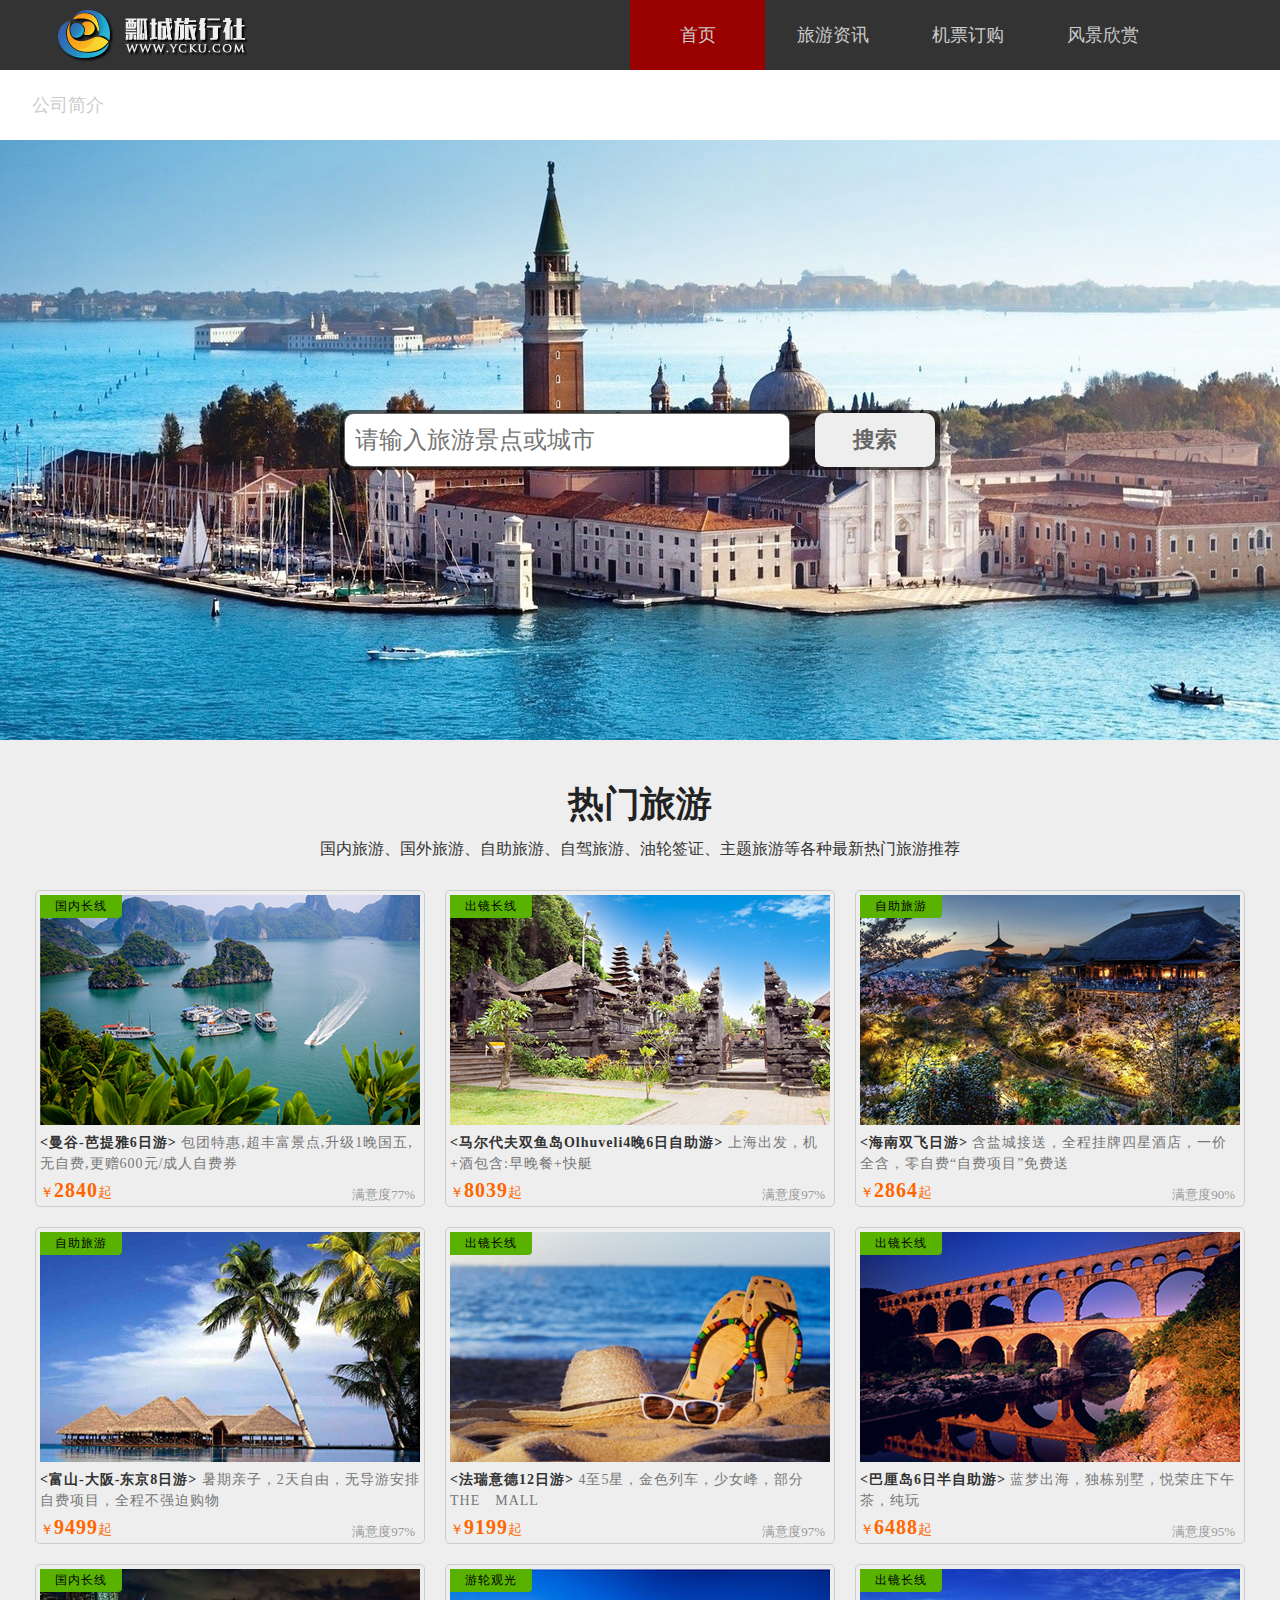
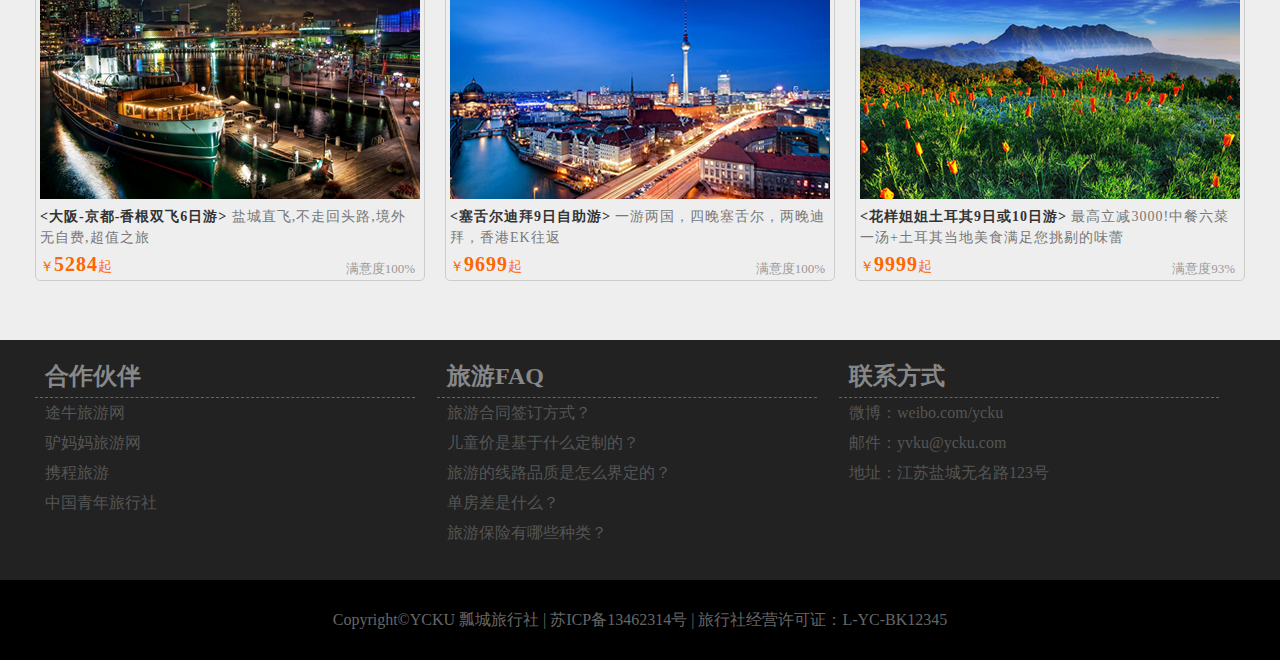
<file: index.html>
<!DOCTYPE html>
<html>
<head lang="en">
    <meta charset="UTF-8">
    <title>旅游网站</title>
    <link rel="stylesheet" href="css/index.css"/>
    <link rel="stylesheet" href="css/public.css"/>
    <script type="text/javascript" src="js/jquery.1.10.2.js"></script>
</head>
<body>
<!--头部logo区-->
<div class="header">
    <img src="./img/logo.png" alt="" class="img"/>
    <div class="nav">
        <ul class="ul1">
            <li><a href="index.html" class="current">首页</a></li>
            <li><a href="information.html">旅游资讯</a></li>
            <li><a href="ticket.html">机票订购</a></li>
            <li><a href="secenery.html">风景欣赏</a></li>
            <li><a href="about.html">公司简介</a></li>
        </ul>
    </div>
</div>
<div class="clear"></div>
<!--搜索区域-->
<div id="search">
    <div class="center"></div>
    <input type="text" class="search" placeholder="请输入旅游景点或城市"/>
    <button type="submit" class="submit">搜索</button>
</div>
<!--热门旅游-->
<div class="tour">
    <div class="content">
    <div class="middle">
        <h1>热门旅游</h1>
        <p>国内旅游、国外旅游、自助旅游、自驾旅游、油轮签证、主题旅游等各种最新热门旅游推荐</p>
    </div>
    <div class="figure">
        <img src="img/tour1.jpg" alt=""/>
        <div class="figcaption">
            <span class="title">&lt;曼谷-芭提雅6日游&gt; </span>包团特惠,超丰富景点,升级1晚国五,无自费,更赠600元/成人自费券
        </div>
        <div>
            <span class="sat">满意度77%</span>
            <span class="price">￥<strong>2840</strong>起</span>
        </div>
        <div class="type">国内长线</div>
    </div>

        <div class="figure right">
            <img src="img/tour2.jpg" alt=""/>
            <div class="figcaption">
                <span class="title">&lt;马尔代夫双鱼岛Olhuveli4晚6日自助游&gt; </span>上海出发，机+酒包含:早晚餐+快艇
            </div>
            <div>
                <span class="sat">满意度97%</span>
                <span class="price">￥<strong>8039</strong>起</span>
            </div>
            <div class="type">出镜长线</div>
        </div>

        <div class="figure">
            <img src="img/tour3.jpg" alt=""/>
            <div class="figcaption">
                <span class="title">&lt;海南双飞日游&gt; </span>含盐城接送，全程挂牌四星酒店，一价全含，零自费“自费项目”免费送
            </div>
            <div>
                <span class="sat">满意度90%</span>
                <span class="price">￥<strong>2864</strong>起</span>
            </div>
            <div class="type">自助旅游</div>
        </div>

        <div class="figure">
            <img src="img/tour4.jpg" alt=""/>
            <div class="figcaption">
                <span class="title">&lt;富山-大阪-东京8日游&gt; </span>暑期亲子，2天自由，无导游安排自费项目，全程不强迫购物
            </div>
            <div>
                <span class="sat">满意度97%</span>
                <span class="price">￥<strong>9499</strong>起</span>
            </div>
            <div class="type">自助旅游</div>
        </div>

        <div class="figure right">
            <img src="img/tour5.jpg" alt=""/>
            <div class="figcaption">
                <span class="title">&lt;法瑞意德12日游&gt; </span>4至5星，金色列车，少女峰，部分THE　MALL
            </div>
            <div>
                <span class="sat">满意度97%</span>
                <span class="price">￥<strong>9199</strong>起</span>
            </div>
            <div class="type">出镜长线</div>
        </div>

        <div class="figure">
            <img src="img/tour6.jpg" alt=""/>
            <div class="figcaption">
                <span class="title">&lt;巴厘岛6日半自助游&gt; </span>蓝梦出海，独栋别墅，悦荣庄下午茶，纯玩
            </div>
            <div>
                <span class="sat">满意度95%</span>
                <span class="price">￥<strong>6488</strong>起</span>
            </div>
            <div class="type">出镜长线</div>
        </div>

        <div class="figure">
            <img src="img/tour7.jpg" alt=""/>
            <div class="figcaption">
                <span class="title">&lt;大阪-京都-香根双飞6日游&gt; </span>盐城直飞,不走回头路,境外无自费,超值之旅
            </div>
            <div>
                <span class="sat">满意度100%</span>
                <span class="price">￥<strong>5284</strong>起</span>
            </div>
            <div class="type">国内长线</div>
        </div>

        <div class="figure right">
            <img src="img/tour8.jpg" alt=""/>
            <div class="figcaption">
                <span class="title">&lt;塞舌尔迪拜9日自助游&gt; </span>一游两国，四晚塞舌尔，两晚迪拜，香港EK往返
            </div>
            <div>
                <span class="sat">满意度100%</span>
                <span class="price">￥<strong>9699</strong>起</span>
            </div>
            <div class="type">游轮观光</div>
        </div>

        <div class="figure">
            <img src="img/tour9.jpg" alt=""/>
            <div class="figcaption">
                <span class="title">&lt;花样姐姐土耳其9日或10日游&gt; </span>最高立减3000!中餐六菜一汤+土耳其当地美食满足您挑剔的味蕾
            </div>
            <div>
                <span class="sat">满意度93%</span>
                <span class="price">￥<strong>9999</strong>起</span>
            </div>
            <div class="type">出镜长线</div>
        </div>
    </div>
</div>
<!--底部-->
<div class="footer">
    <div class="foot">
    <div class="footerleft fl">
   <h1>合作伙伴</h1>
    <div class="footleft fl">
        <span>途牛旅游网</span><br />

        <span>驴妈妈旅游网</span><br />

        <span>携程旅游</span><br />

        <span>中国青年旅行社</span>
    </div>
    </div>
    <div class="footermiddle fl">
        <h1>旅游FAQ</h1>
<div class="footmiddle">
        <span>旅游合同签订方式？</span><br />

        <span>儿童价是基于什么定制的？</span><br />

        <span>旅游的线路品质是怎么界定的？</span><br />

        <span>单房差是什么？</span><br />

        <span>旅游保险有哪些种类？</span>
</div>
    </div>
    <div class="footerright fl">
   <h1>联系方式</h1>
<div class="footright">
        <span>微博：weibo.com/ycku</span><br />

        <span>邮件：yvku@ycku.com</span><br />

        <span>地址：江苏盐城无名路123号</span><br />
</div>
    </div>
    </div>
</div>
<!--footerr-->
<div class="footerr">

    <p>Copyright©YCKU 瓢城旅行社 | 苏ICP备13462314号 | 旅行社经营许可证：L-YC-BK12345</p>
</div>
</body>
</html>
</file>
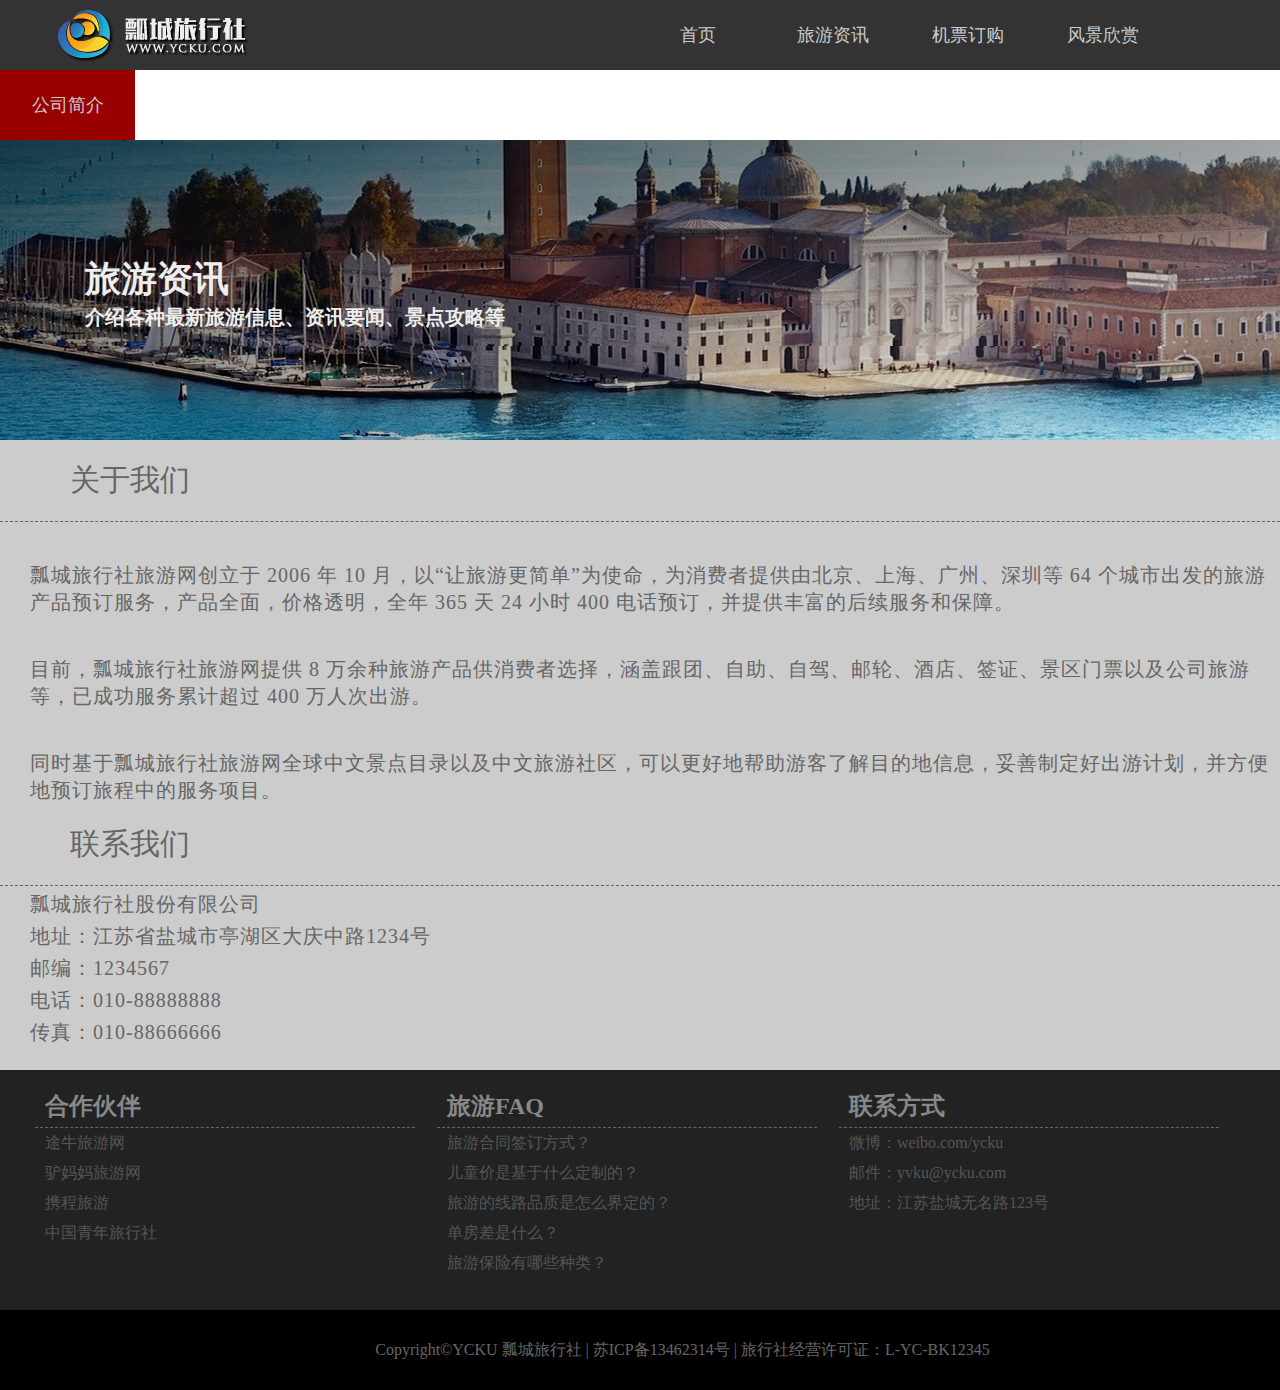
<file: about.html>
<!DOCTYPE html>
<html>
<head lang="en">
    <meta charset="UTF-8">
    <title>公司简介</title>
    <link rel="stylesheet" href="./css/public.css"/>
    <link rel="stylesheet" href="./css/about.css"/>
</head>
<body>
<!--头部logo区-->
<div class="header">
    <img src="./img/logo.png" alt="" class="img"/>
    <div class="nav">
        <ul class="ul1">
            <li><a href="index.html" >首页</a></li>
            <li><a href="information.html" >旅游资讯</a></li>
            <li><a href="ticket.html" >机票订购</a></li>
            <li><a href="secenery.html">风景欣赏</a></li>
            <li><a href="about.html" class="current">公司简介</a></li>
        </ul>
    </div>
</div>

<!--图片区域-->
<div class="clear"></div>
<div class="imgs">
    <h1>旅游资讯</h1>
    <p>介绍各种最新旅游信息、资讯要闻、景点攻略等</p>
</div>

<!--内容区-->
<div class="content">
   <div class="shangmian">
       <h2>关于我们</h2>

       <p>瓢城旅行社旅游网创立于 2006 年 10 月，以“让旅游更简单”为使命，为消费者提供由北京、上海、广州、深圳等 64 个城市出发的旅游产品预订服务，产品全面，价格透明，全年 365 天 24 小时 400 电话预订，并提供丰富的后续服务和保障。</p>

       <p>目前，瓢城旅行社旅游网提供 8 万余种旅游产品供消费者选择，涵盖跟团、自助、自驾、邮轮、酒店、签证、景区门票以及公司旅游等，已成功服务累计超过 400 万人次出游。</p>

       <p>同时基于瓢城旅行社旅游网全球中文景点目录以及中文旅游社区，可以更好地帮助游客了解目的地信息，妥善制定好出游计划，并方便地预订旅程中的服务项目。</p>
   </div>
    <div class="xiamian">
       <h2>联系我们</h2>

        <p>瓢城旅行社股份有限公司</p>

        <p>地址：江苏省盐城市亭湖区大庆中路1234号</p>

        <p>邮编：1234567</p>

        <p>电话：010-88888888</p>

        <p>传真：010-88666666</p>
    </div>
</div>

<!--底部-->

<div class="footer">
    <div class="foot">
        <div class="footerleft fl">
            <h1>合作伙伴</h1>
            <div class="footleft fl">
                <span>途牛旅游网</span><br />

                <span>驴妈妈旅游网</span><br />

                <span>携程旅游</span><br />

                <span>中国青年旅行社</span>
            </div>
        </div>
        <div class="footermiddle fl">
            <h1>旅游FAQ</h1>
            <div class="footmiddle">
                <span>旅游合同签订方式？</span><br />

                <span>儿童价是基于什么定制的？</span><br />

                <span>旅游的线路品质是怎么界定的？</span><br />

                <span>单房差是什么？</span><br />

                <span>旅游保险有哪些种类？</span>
            </div>
        </div>
        <div class="footerright fl">
            <h1>联系方式</h1>
            <div class="footright">
                <span>微博：weibo.com/ycku</span><br />

                <span>邮件：yvku@ycku.com</span><br />

                <span>地址：江苏盐城无名路123号</span><br />
            </div>
        </div>
    </div>
</div>
<!--footerr-->
<div class="footerr">

    <p>Copyright©YCKU 瓢城旅行社 | 苏ICP备13462314号 | 旅行社经营许可证：L-YC-BK12345</p>
</div>
</body>
</html>
</file>
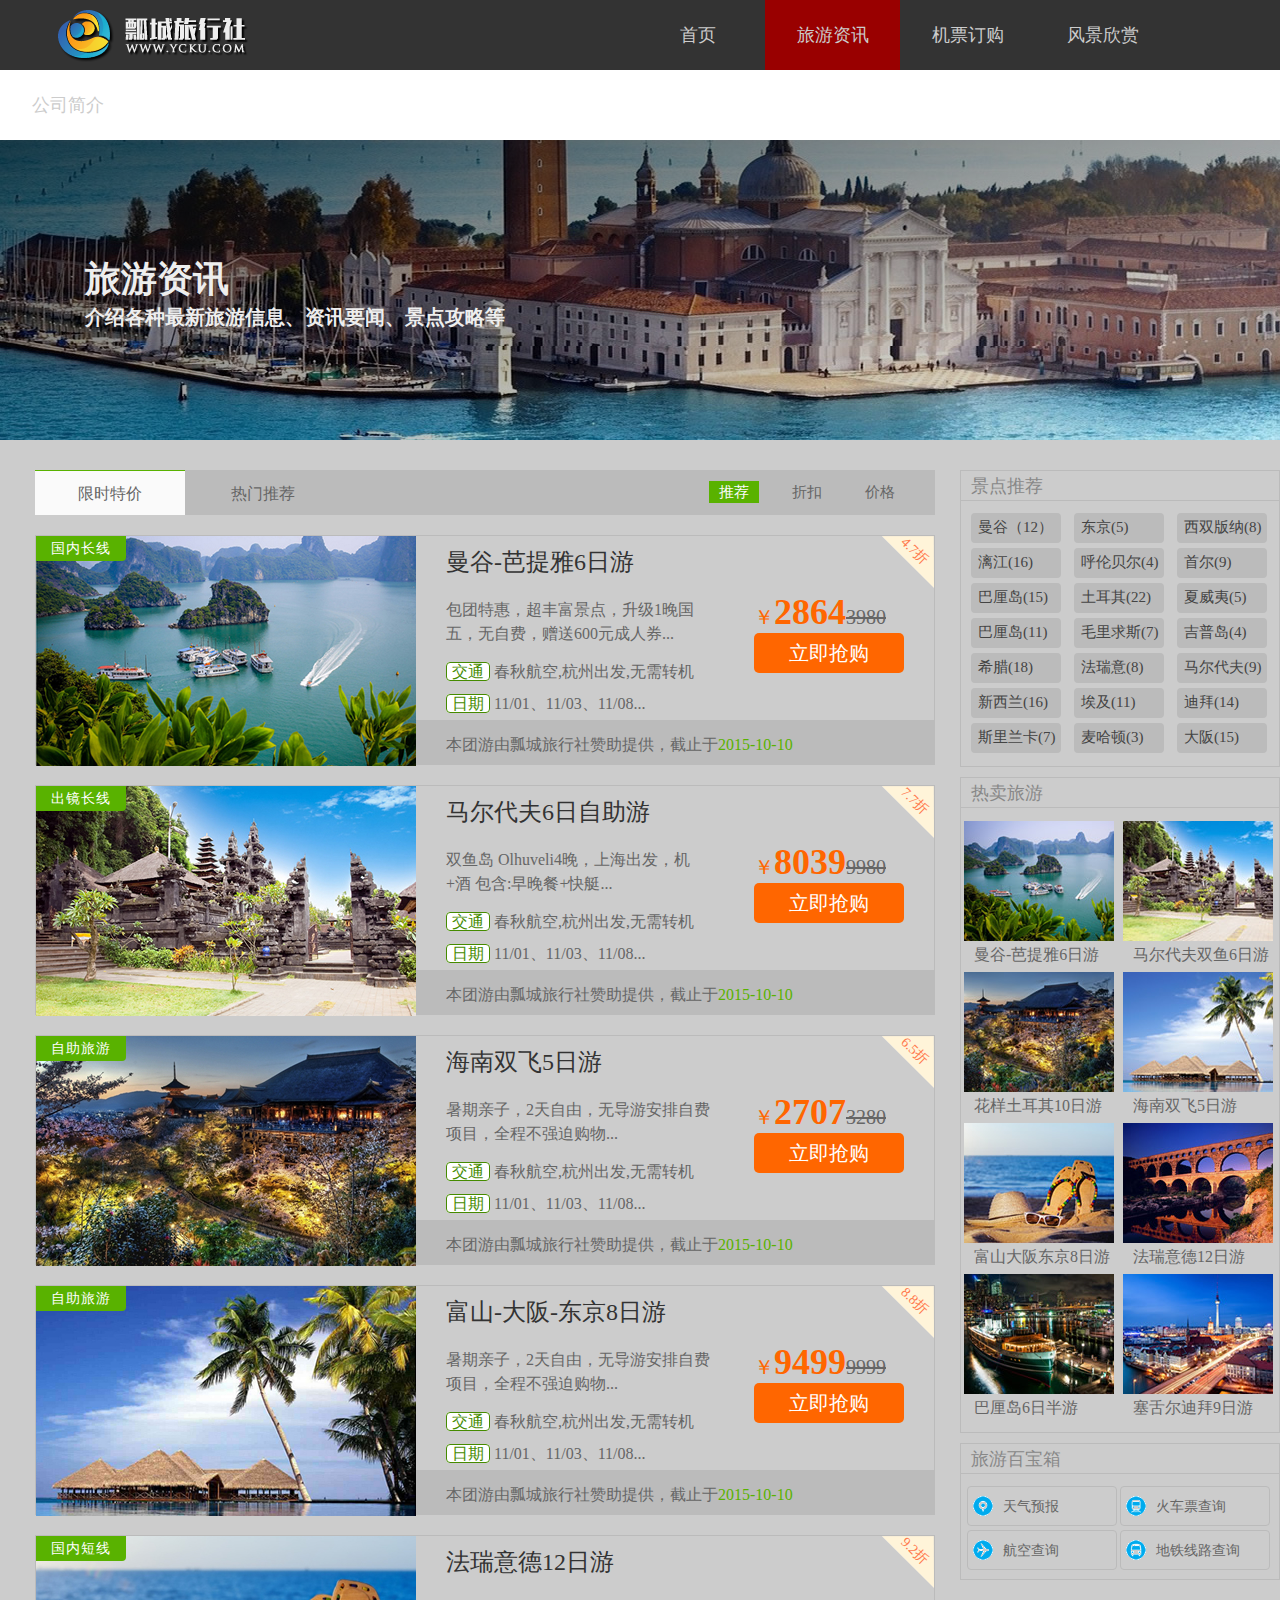
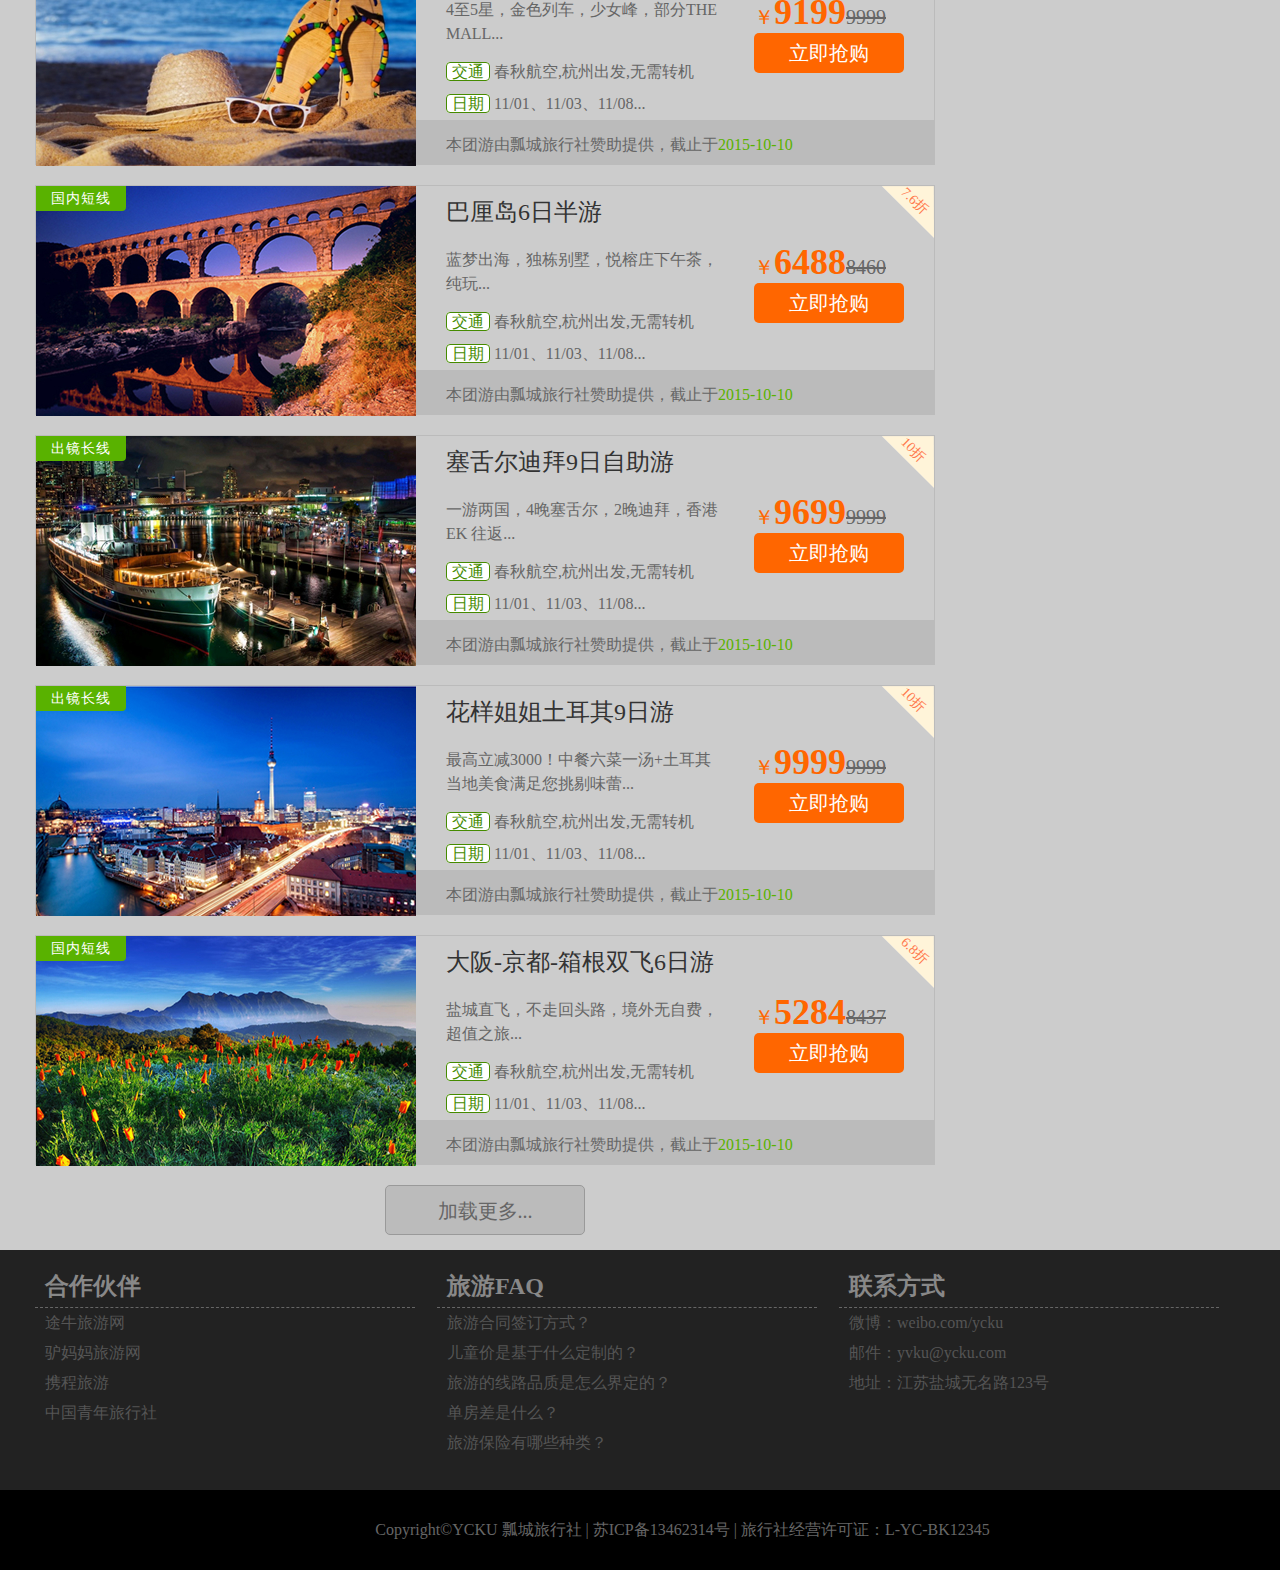
<file: information.html>
<!DOCTYPE html>
<html>
<head lang="en">
    <meta charset="UTF-8">
    <title>旅游资讯</title>
    <link rel="stylesheet" href="./css/information.css"/>
    <link rel="stylesheet" href="./css/public.css"/>
    <script type="text/javascript" src="js/jquery.1.10.2.js"></script>
</head>
<body>
<!--头部logo区-->
<div class="header">
    <img src="./img/logo.png" alt="" class="img"/>
    <div class="nav">
        <ul class="ul1">
            <li><a href="index.html" >首页</a></li>
            <li><a href="information.html" class="current">旅游资讯</a></li>
            <li><a href="ticket.html">机票订购</a></li>
            <li><a href="secenery.html">风景欣赏</a></li>
            <li><a href="about.html">公司简介</a></li>
        </ul>
    </div>
</div>
<div class="clear"></div>
<!--图片区域-->
<div class="imgs">
    <h1>旅游资讯</h1>
    <p>介绍各种最新旅游信息、资讯要闻、景点攻略等</p>
</div>
<!--内容区-->
<div class="clear"></div>

<div class="content">
    <div class="contentt">
    <!--左边内容-->
 <div class="list fl">
     <!--左边标题-->
   <div class="infor">
       <ul class="left fl">
           <li class="color">限时特价</li>
           <li>热门推荐</li>
       </ul>
       <ul class="right fr">
           <li class="color1">推荐</li>
           <li>折扣</li>
           <li>价格</li>
       </ul>
   </div>
<!--左边内容-->
     <div class="tour figure">
         <img src="img/tour1.jpg" alt="" class="fl"/>
         <div class="figcaption">
             <div class="artical">
                 <div class="header1">
                     <h2>曼谷-芭提雅6日游</h2>
                     <h3>包团特惠，超丰富景点，升级1晚国<br/>五，无自费，赠送600元成人券...</h3>
                 </div>
                 <ul>
                     <li><mark>交通</mark> 春秋航空,杭州出发,无需转机</li>
                     <li><mark>日期</mark> 11/01、11/03、11/08...</li>
                 </ul>
                 <div class="buy">
                     <div class="price">￥<strong>2864</strong><s>3980</s></div>
                     <div class="reserve"><a href="###">立即抢购</a></div>
                 </div>
                 <div class="disc"><span>4.7折</span></div>
                 <div class="type">国内长线</div>
                 <footer>本团游由瓢城旅行社赞助提供，截止于<time>2015-10-10</time></footer>
             </div>
         </div>
     </div>
<!--2-->
     <div class="tour figure">
         <img src="img/tour2.jpg" alt="" class="fl"/>
         <div class="figcaption">
             <div class="artical">
                 <div class="header1">
                     <h2>马尔代夫6日自助游</h2>
                     <h3>双鱼岛 Olhuveli4晚，上海出发，机<br/>+酒 包含:早晚餐+快艇...</h3>
                 </div>
                 <ul>
                     <li><mark>交通</mark> 春秋航空,杭州出发,无需转机</li>
                     <li><mark>日期</mark> 11/01、11/03、11/08...</li>
                 </ul>
                 <div class="buy">
                     <div class="price">￥<strong>8039</strong><s>9980</s></div>
                     <div class="reserve"><a href="###">立即抢购</a></div>
                 </div>
                 <div class="disc"><span>7.7折</span></div>
                 <div class="type">出镜长线</div>
                 <footer>本团游由瓢城旅行社赞助提供，截止于<time>2015-10-10</time></footer>
             </div>
         </div>
     </div>
<!--3-->
     <div class="tour figure">
         <img src="img/tour3.jpg" alt="" class="fl"/>
         <div class="figcaption">
             <div class="artical">
                 <div class="header1">
                     <h2>海南双飞5日游</h2>
                     <h3>暑期亲子，2天自由，无导游安排自费<br/>项目，全程不强迫购物...</h3>
                 </div>
                 <ul>
                     <li><mark>交通</mark> 春秋航空,杭州出发,无需转机</li>
                     <li><mark>日期</mark> 11/01、11/03、11/08...</li>
                 </ul>
                 <div class="buy">
                     <div class="price">￥<strong>2707</strong><s>3280</s></div>
                     <div class="reserve"><a href="###">立即抢购</a></div>
                 </div>
                 <div class="disc"><span>6.5折</span></div>
                 <div class="type">自助旅游</div>
                 <footer>本团游由瓢城旅行社赞助提供，截止于<time>2015-10-10</time></footer>
             </div>
         </div>
     </div>
<!--4-->
     <div class="tour figure">
         <img src="img/tour4.jpg" alt="" class="fl"/>
         <div class="figcaption">
             <div class="artical">
                 <div class="header1">
                     <h2>富山-大阪-东京8日游</h2>
                     <h3>暑期亲子，2天自由，无导游安排自费<br/>项目，全程不强迫购物...</h3>
                 </div>
                 <ul>
                     <li><mark>交通</mark> 春秋航空,杭州出发,无需转机</li>
                     <li><mark>日期</mark> 11/01、11/03、11/08...</li>
                 </ul>
                 <div class="buy">
                     <div class="price">￥<strong>9499</strong><s>9999</s></div>
                     <div class="reserve"><a href="###">立即抢购</a></div>
                 </div>
                 <div class="disc"><span>8.8折</span></div>
                 <div class="type">自助旅游</div>
                 <footer>本团游由瓢城旅行社赞助提供，截止于<time>2015-10-10</time></footer>
             </div>
         </div>
     </div>
<!--5-->
     <div class="tour figure">
         <img src="img/tour5.jpg" alt="" class="fl"/>
         <div class="figcaption">
             <div class="artical">
                 <div class="header1">
                     <h2>法瑞意德12日游</h2>
                     <h3>4至5星，金色列车，少女峰，部分THE <br/>MALL...</h3>
                 </div>
                 <ul>
                     <li><mark>交通</mark> 春秋航空,杭州出发,无需转机</li>
                     <li><mark>日期</mark> 11/01、11/03、11/08...</li>
                 </ul>
                 <div class="buy">
                     <div class="price">￥<strong>9199</strong><s>9999</s></div>
                     <div class="reserve"><a href="###">立即抢购</a></div>
                 </div>
                 <div class="disc"><span>9.2折</span></div>
                 <div class="type">国内短线</div>
                 <footer>本团游由瓢城旅行社赞助提供，截止于<time>2015-10-10</time></footer>
             </div>
         </div>
     </div>
<!--6-->
     <div class="tour figure">
         <img src="img/tour6.jpg" alt="" class="fl"/>
         <div class="figcaption">
             <div class="artical">
                 <div class="header1">
                     <h2>巴厘岛6日半游</h2>
                     <h3>蓝梦出海，独栋别墅，悦榕庄下午茶，<br/>纯玩...</h3>
                 </div>
                 <ul>
                     <li><mark>交通</mark> 春秋航空,杭州出发,无需转机</li>
                     <li><mark>日期</mark> 11/01、11/03、11/08...</li>
                 </ul>
                 <div class="buy">
                     <div class="price">￥<strong>6488</strong><s>8460</s></div>
                     <div class="reserve"><a href="###">立即抢购</a></div>
                 </div>
                 <div class="disc"><span>7.6折</span></div>
                 <div class="type">国内短线</div>
                 <footer>本团游由瓢城旅行社赞助提供，截止于<time>2015-10-10</time></footer>
             </div>
         </div>
     </div>
<!--7-->
     <div class="tour figure">
         <img src="img/tour7.jpg" alt="" class="fl"/>
         <div class="figcaption">
             <div class="artical">
                 <div class="header1">
                     <h2>塞舌尔迪拜9日自助游</h2>
                     <h3>一游两国，4晚塞舌尔，2晚迪拜，香港 <br/>EK 往返...</h3>
                 </div>
                 <ul>
                     <li><mark>交通</mark> 春秋航空,杭州出发,无需转机</li>
                     <li><mark>日期</mark> 11/01、11/03、11/08...</li>
                 </ul>
                 <div class="buy">
                     <div class="price">￥<strong>9699</strong><s>9999</s></div>
                     <div class="reserve"><a href="###">立即抢购</a></div>
                 </div>
                 <div class="disc"><span>10折</span></div>
                 <div class="type">出镜长线</div>
                 <footer>本团游由瓢城旅行社赞助提供，截止于<time>2015-10-10</time></footer>
             </div>
         </div>
     </div>
<!--8-->
     <div class="tour figure">
         <img src="img/tour8.jpg" alt="" class="fl"/>
         <div class="figcaption">
             <div class="artical">
                 <div class="header1">
                     <h2>花样姐姐土耳其9日游</h2>
                     <h3>最高立减3000！中餐六菜一汤+土耳其<br/>当地美食满足您挑剔味蕾...</h3>
                 </div>
                 <ul>
                     <li><mark>交通</mark> 春秋航空,杭州出发,无需转机</li>
                     <li><mark>日期</mark> 11/01、11/03、11/08...</li>
                 </ul>
                 <div class="buy">
                     <div class="price">￥<strong>9999</strong><s>9999</s></div>
                     <div class="reserve"><a href="###">立即抢购</a></div>
                 </div>
                 <div class="disc"><span>10折</span></div>
                 <div class="type">出镜长线</div>
                 <footer>本团游由瓢城旅行社赞助提供，截止于<time>2015-10-10</time></footer>
             </div>
         </div>
     </div>
<!--9-->
     <div class="tour figure">
         <img src="img/tour9.jpg" alt="" class="fl"/>
         <div class="figcaption">
             <div class="artical">
                 <div class="header1">
                     <h2>大阪-京都-箱根双飞6日游</h2>
                     <h3>盐城直飞，不走回头路，境外无自费，<br/>超值之旅...</h3>
                 </div>
                 <ul>
                     <li><mark>交通</mark> 春秋航空,杭州出发,无需转机</li>
                     <li><mark>日期</mark> 11/01、11/03、11/08...</li>
                 </ul>
                 <div class="buy">
                     <div class="price">￥<strong>5284</strong><s>8437</s></div>
                     <div class="reserve"><a href="###">立即抢购</a></div>
                 </div>
                 <div class="disc"><span>6.8折</span></div>
                 <div class="type">国内短线</div>
                 <footer>本团游由瓢城旅行社赞助提供，截止于<time>2015-10-10</time></footer>
             </div>
         </div>
     </div>

     <div class="more">加载更多...</div>
 </div>
    </div>

    <!--右边内容-->
    <div class="aside sidebar fl">
         <!-- 上-->
        <div class="sidebox recommed">
            <h2>景点推荐</h2>
            <ul class="tag">
                <li><a href="###">曼谷（12）</a></li>
                <li><a href="###">东京(5)</a></li>
                <li><a href="###">西双版纳(8)</a></li>
                <li><a href="###">漓江(16)</a></li>
                <li><a href="###">呼伦贝尔(4)</a></li>
                <li><a href="###">首尔(9)</a></li>
                <li><a href="###">巴厘岛(15)</a></li>
                <li><a href="###">土耳其(22)</a></li>
                <li><a href="###">夏威夷(5)</a></li>
                <li><a href="###">巴厘岛(11)</a></li>
                <li><a href="###">毛里求斯(7)</a></li>
                <li><a href="###">吉普岛(4)</a></li>
                <li><a href="###">希腊(18)</a></li>
                <li><a href="###">法瑞意(8)</a></li>
                <li><a href="###">马尔代夫(9)</a></li>
                <li><a href="###">新西兰(16)</a></li>
                <li><a href="###">埃及(11)</a></li>
                <li><a href="###">迪拜(14)</a></li>
                <li><a href="###">斯里兰卡(7)</a></li>
                <li><a href="###">麦哈顿(3)</a></li>
                <li><a href="###">大阪(15)</a></li>
            </ul>
        </div>
        <!--中-->
        <div class="sidebox hot">
            <h2>热卖旅游</h2>
            <div class="figure">
                <figure>
                    <img src="img/hot1.jpg" alt="曼谷-芭提雅6日游"/>
                    <figcaption>曼谷-芭提雅6日游</figcaption>
                </figure>
                <figure>
                    <img src="img/hot2.jpg" alt="马尔代夫双鱼6日游"/>
                    <figcaption>马尔代夫双鱼6日游</figcaption>
                </figure>
                <figure>
                    <img src="img/hot3.jpg" alt="花样土耳其10日游"/>
                    <figcaption>花样土耳其10日游</figcaption>
                </figure>
                <figure>
                    <img src="img/hot4.jpg" alt="海南双飞5日游"/>
                    <figcaption>海南双飞5日游</figcaption>
                </figure>
                <figure>
                    <img src="img/hot5.jpg" alt="富山大阪东京8日游"/>
                    <figcaption>富山大阪东京8日游</figcaption>
                </figure>
                <figure>
                    <img src="img/hot6.jpg" alt="法瑞意德12日游"/>
                    <figcaption>法瑞意德12日游</figcaption>
                </figure>
                <figure>
                    <img src="img/hot7.jpg" alt="巴厘岛6日半游"/>
                    <figcaption>巴厘岛6日半游</figcaption>
                </figure>
                <figure>
                    <img src="img/hot8.jpg" alt="塞舌尔迪拜9日游"/>
                    <figcaption>塞舌尔迪拜9日游</figcaption>
                </figure>
            </div>
        </div>
<!--下-->
        <div class="sidebox treasure">
            <h2>旅游百宝箱</h2>
            <div class="box">
                <a href="###" class="box1">天气预报</a>
                <a href="###" class="box2">火车票查询</a>
                <a href="###" class="box3">航空查询</a>
                <a href="###" class="box4">地铁线路查询</a>
            </div>
        </div>
    </div>
</div>
<!--底部-->
<div class="footer">
    <div class="foot">
        <div class="footerleft fl">
            <h1>合作伙伴</h1>
            <div class="footleft fl">
                <span>途牛旅游网</span><br />

                <span>驴妈妈旅游网</span><br />

                <span>携程旅游</span><br />

                <span>中国青年旅行社</span>
            </div>
        </div>
        <div class="footermiddle fl">
            <h1>旅游FAQ</h1>
            <div class="footmiddle">
                <span>旅游合同签订方式？</span><br />

                <span>儿童价是基于什么定制的？</span><br />

                <span>旅游的线路品质是怎么界定的？</span><br />

                <span>单房差是什么？</span><br />

                <span>旅游保险有哪些种类？</span>
            </div>
        </div>
        <div class="footerright fl">
            <h1>联系方式</h1>
            <div class="footright">
                <span>微博：weibo.com/ycku</span><br />

                <span>邮件：yvku@ycku.com</span><br />

                <span>地址：江苏盐城无名路123号</span><br />
            </div>
        </div>
    </div>
</div>
<!--footerr-->
<div class="footerr">

    <p>Copyright©YCKU 瓢城旅行社 | 苏ICP备13462314号 | 旅行社经营许可证：L-YC-BK12345</p>
</div>
</body>
</html>
</file>
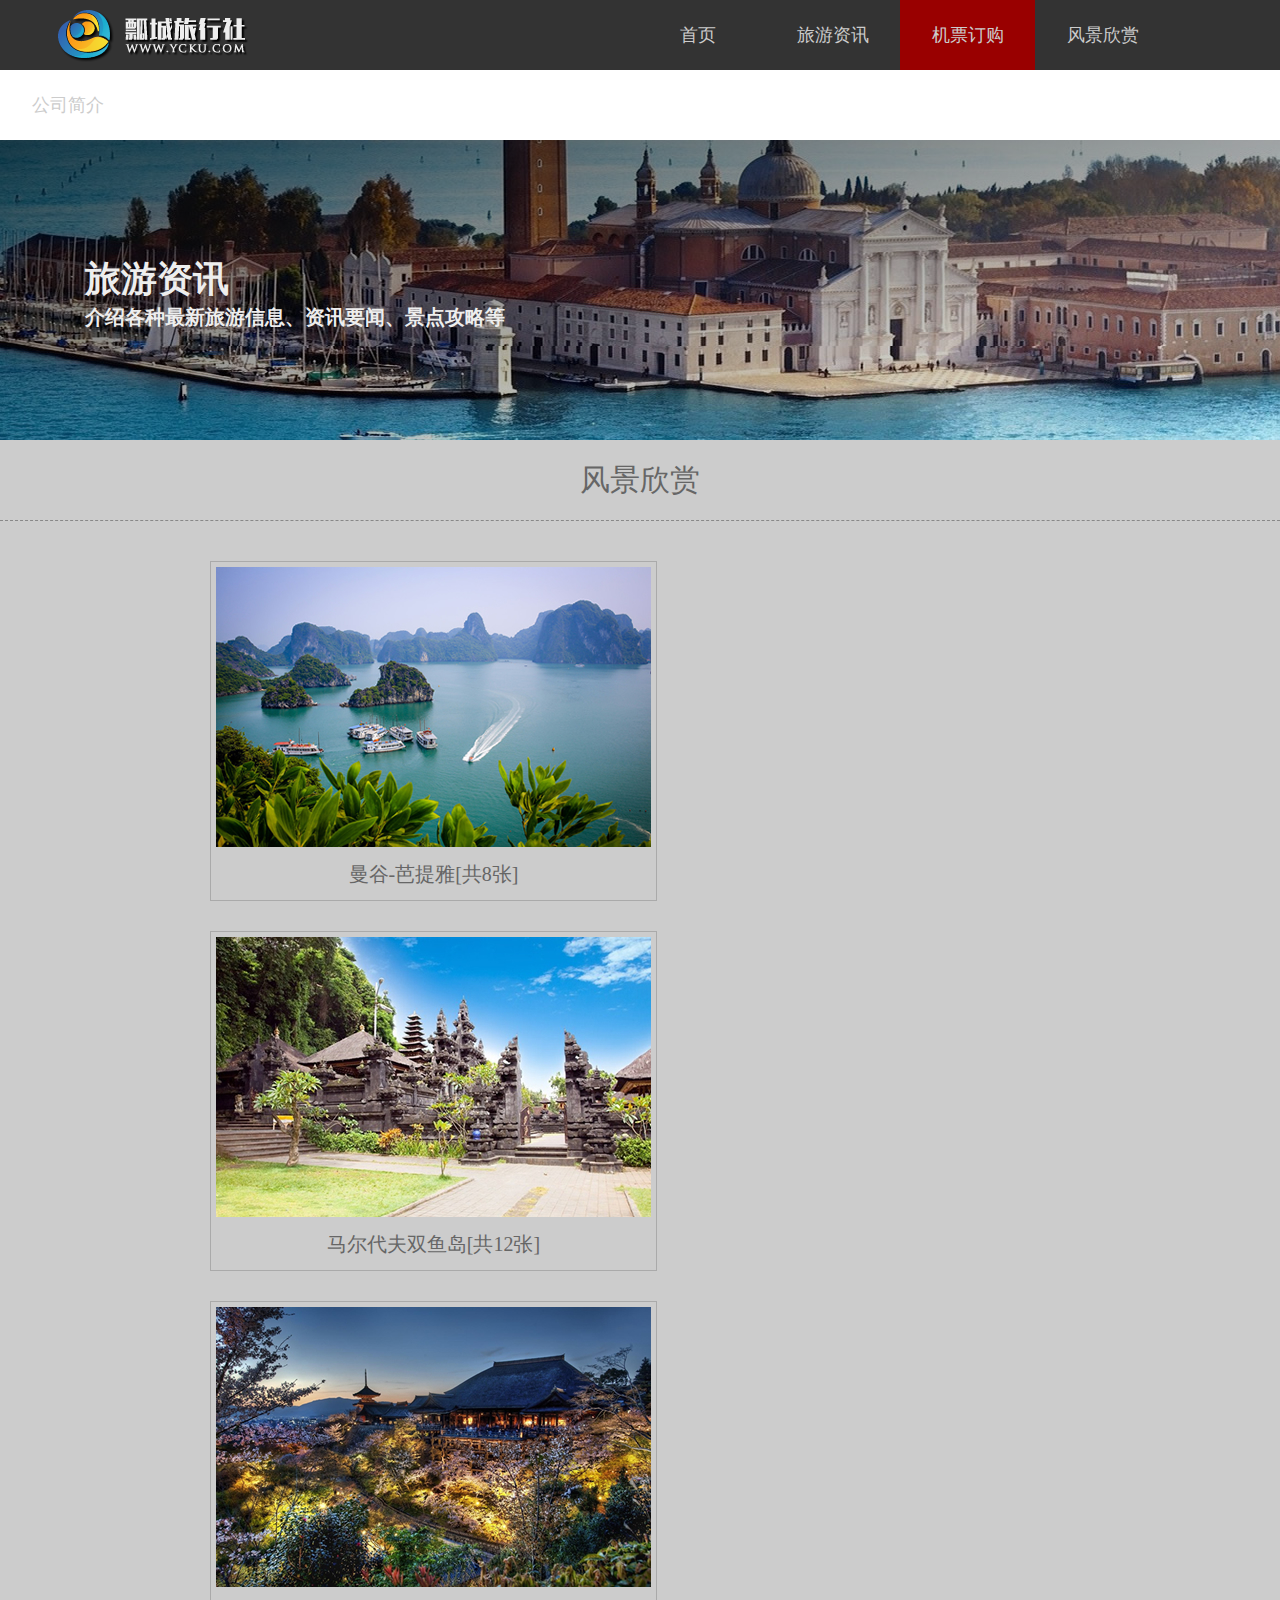
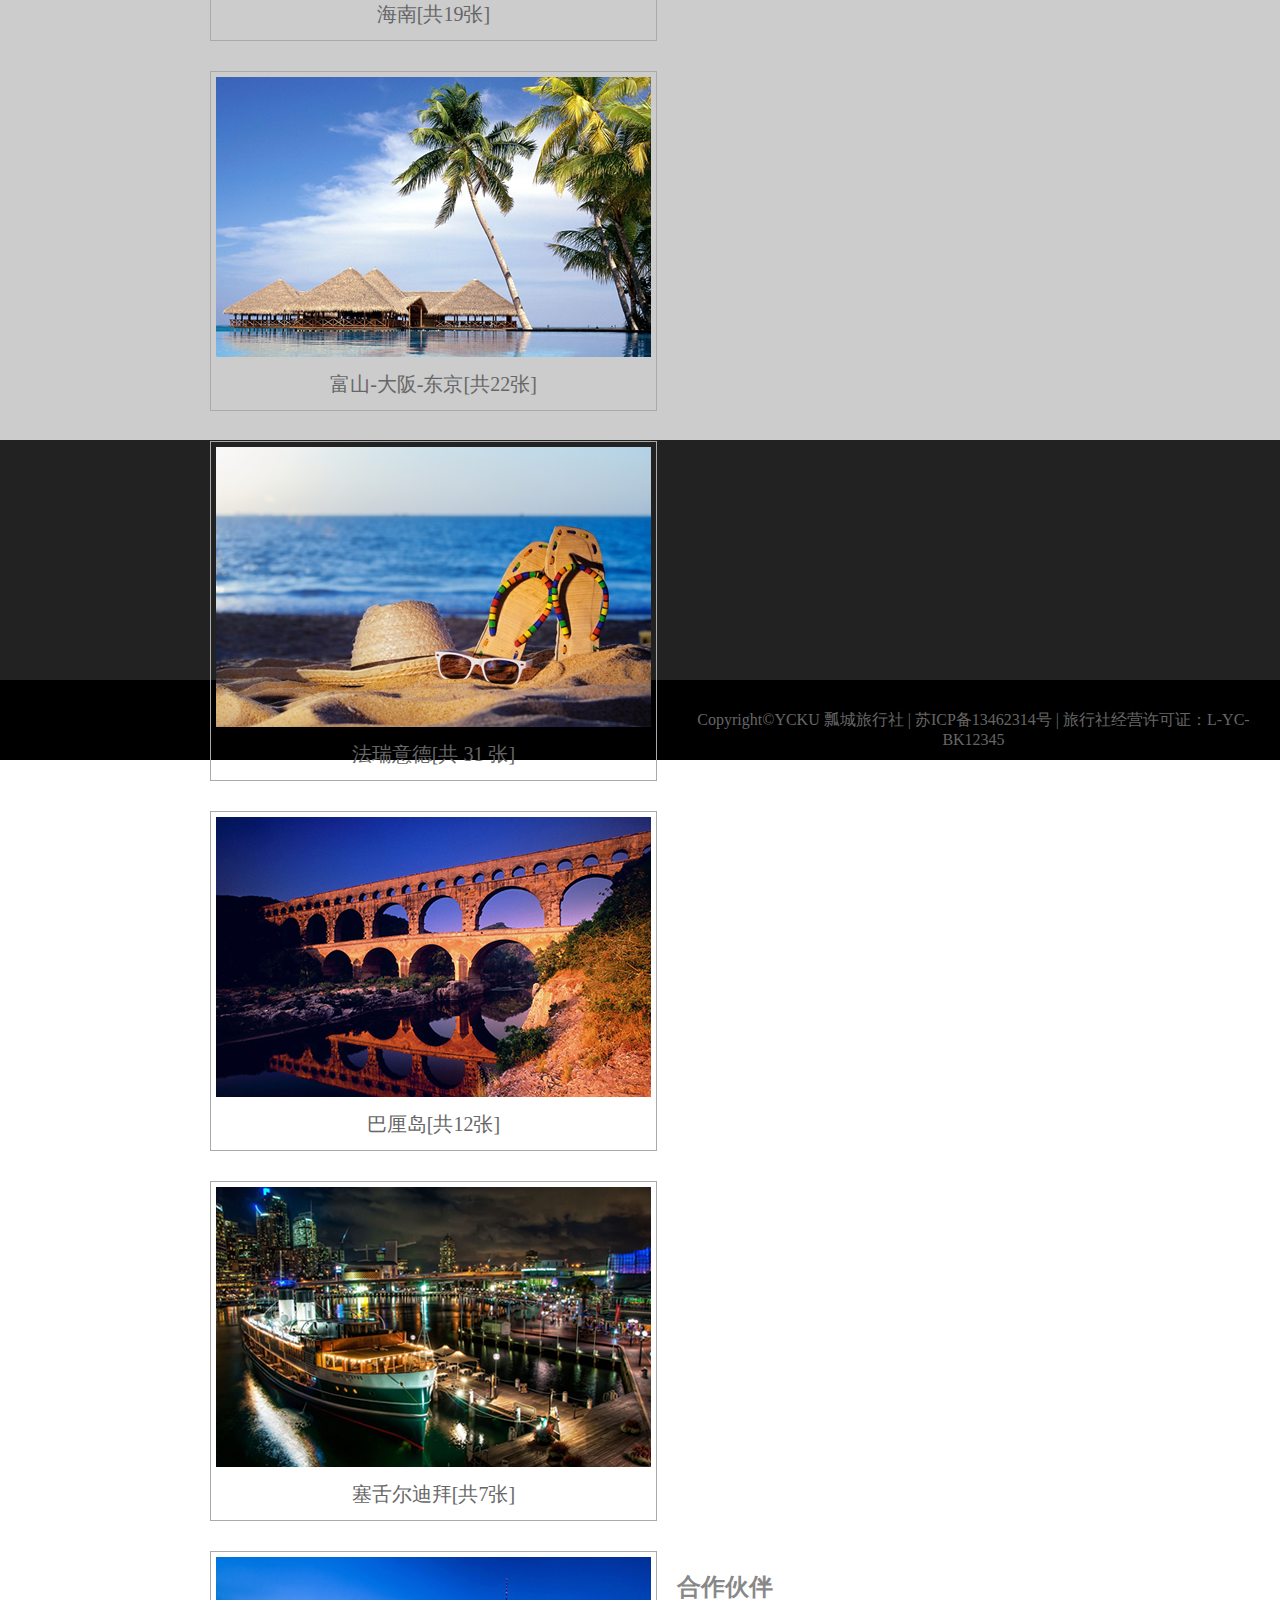
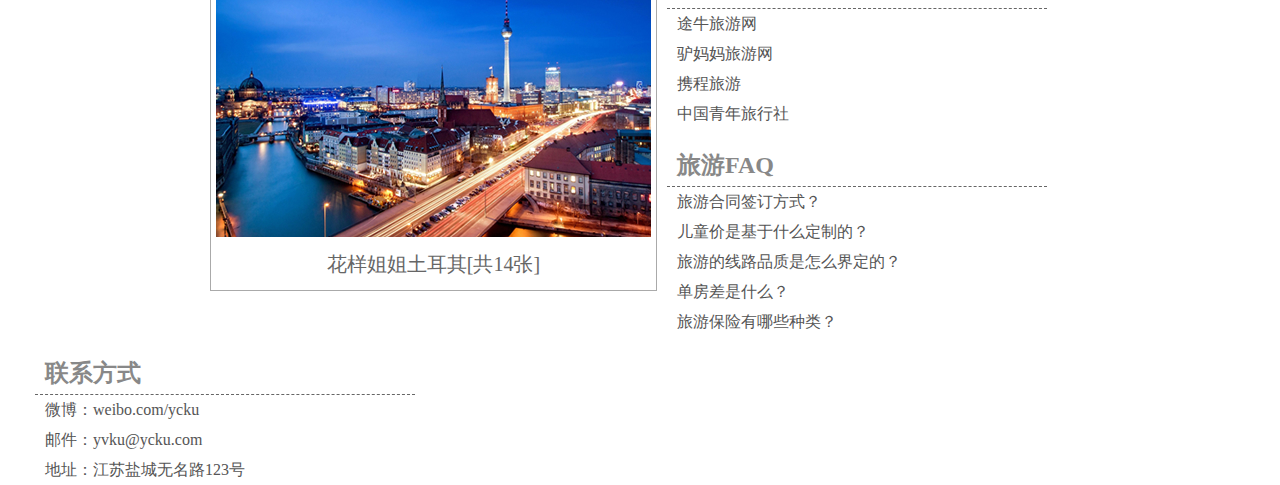
<file: secenery.html>
<!DOCTYPE html>
<html>
<head lang="en">
    <meta charset="UTF-8">
    <title>风景欣赏</title>
    <link rel="stylesheet" href="./css/secenery.css"/>
    <link rel="stylesheet" href="./css/public.css"/>
    <script type="text/javascript" src="./js/jquery.1.10.2.js"></script>
</head>
<body>
<!--头部logo区-->
<div class="header">
    <img src="./img/logo.png" alt="" class="img"/>
    <div class="nav">
        <ul class="ul1">
            <li><a href="index.html" >首页</a></li>
            <li><a href="information.html" >旅游资讯</a></li>
            <li><a href="ticket.html" class="current">机票订购</a></li>
            <li><a href="secenery.html">风景欣赏</a></li>
            <li><a href="about.html">公司简介</a></li>
        </ul>
    </div>
</div>

<!--图片区域-->
<div class="clear"></div>
<div class="imgs">
    <h1>旅游资讯</h1>
    <p>介绍各种最新旅游信息、资讯要闻、景点攻略等</p>
</div>

<!--内容区-->
<div class="content">
    <div class="contentt">
        <h2>风景欣赏</h2>
        <div class="imgss">
            <figure>
                <img src="img/s1.jpg" alt=""/>
                <figcaption>曼谷-芭提雅[共8张]</figcaption>
            </figure>

            <figure>
                <img src="img/s2.jpg" alt=""/>
                <figcaption>马尔代夫双鱼岛[共12张]</figcaption>
            </figure>

            <figure>
                <img src="img/s3.jpg" alt=""/>
                <figcaption>海南[共19张]</figcaption>
            </figure>

            <figure>
                <img src="img/s4.jpg" alt=""/>
                <figcaption>富山-大阪-东京[共22张]</figcaption>
            </figure>

            <figure>
                <img src="img/s5.jpg" alt=""/>
                <figcaption>法瑞意德[共 31 张]</figcaption>
            </figure>

            <figure>
                <img src="img/s6.jpg" alt=""/>
                <figcaption>巴厘岛[共12张]</figcaption>
            </figure>

            <figure>
                <img src="img/s7.jpg" alt=""/>
                <figcaption>塞舌尔迪拜[共7张]</figcaption>
            </figure>

            <figure>
                <img src="img/s8.jpg" alt=""/>
                <figcaption>花样姐姐土耳其[共14张]</figcaption>
            </figure>
        </div>
    </div>
</div>

<!--底部-->

<div class="footer">
    <div class="foot">
        <div class="footerleft fl">
            <h1>合作伙伴</h1>
            <div class="footleft fl">
                <span>途牛旅游网</span><br />

                <span>驴妈妈旅游网</span><br />

                <span>携程旅游</span><br />

                <span>中国青年旅行社</span>
            </div>
        </div>
        <div class="footermiddle fl">
            <h1>旅游FAQ</h1>
            <div class="footmiddle">
                <span>旅游合同签订方式？</span><br />

                <span>儿童价是基于什么定制的？</span><br />

                <span>旅游的线路品质是怎么界定的？</span><br />

                <span>单房差是什么？</span><br />

                <span>旅游保险有哪些种类？</span>
            </div>
        </div>
        <div class="footerright fl">
            <h1>联系方式</h1>
            <div class="footright">
                <span>微博：weibo.com/ycku</span><br />

                <span>邮件：yvku@ycku.com</span><br />

                <span>地址：江苏盐城无名路123号</span><br />
            </div>
        </div>
    </div>
</div>
<!--footerr-->
<div class="footerr">

    <p>Copyright©YCKU 瓢城旅行社 | 苏ICP备13462314号 | 旅行社经营许可证：L-YC-BK12345</p>
</div>
</body>
</html>
</file>
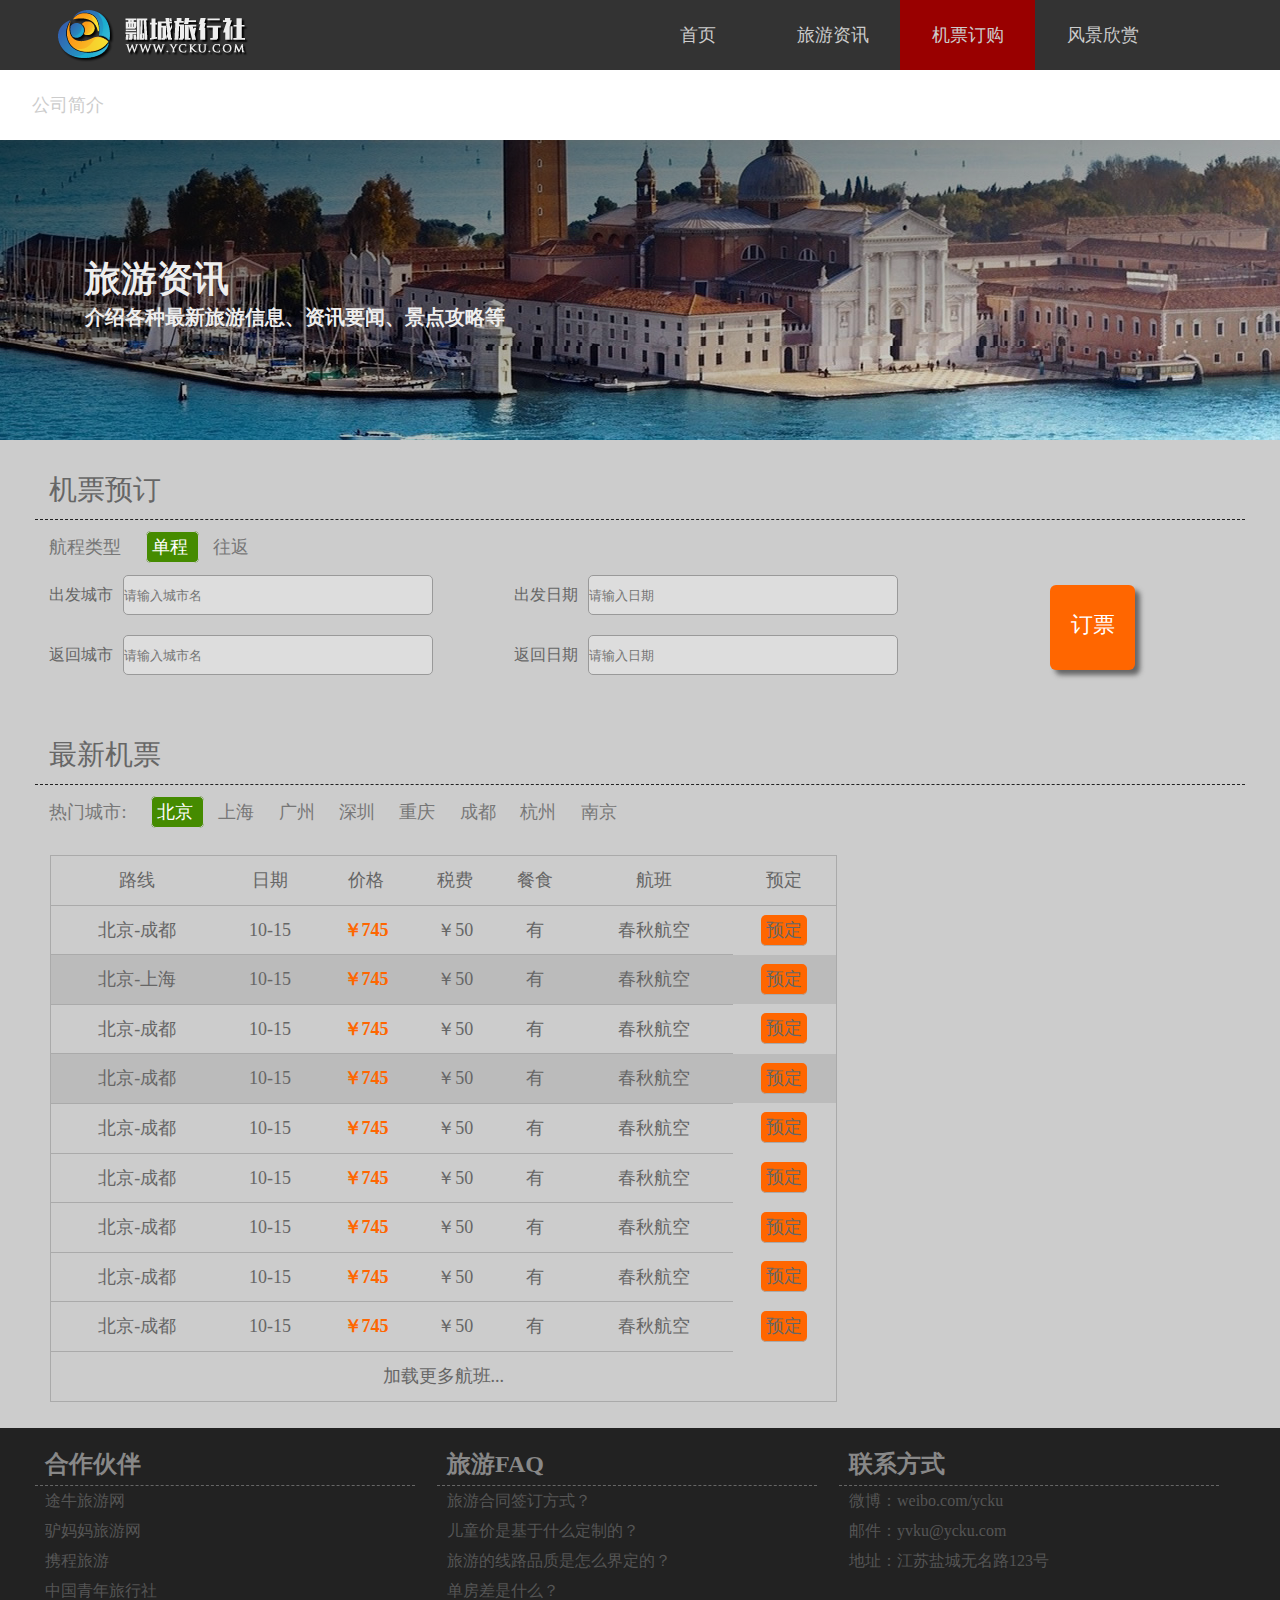
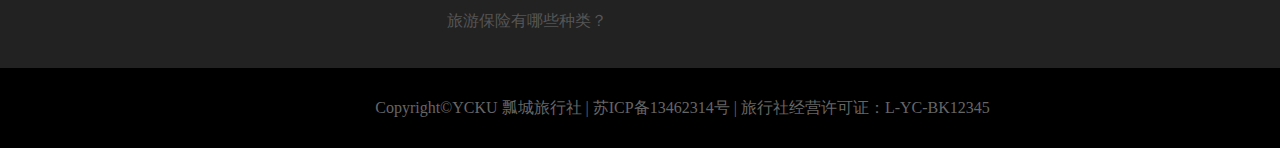
<file: ticket.html>
<!DOCTYPE html>
<html>
<head lang="en">
    <meta charset="UTF-8">
    <title>机票订购</title>
    <link rel="stylesheet" href="./css/ticket.css"/>
    <link rel="stylesheet" href="./css/public.css"/>
    <script type="text/javascript" src="./js/jquery.1.10.2.js"></script>
</head>
<body>
<!--头部logo区-->
<div class="header">
    <img src="./img/logo.png" alt="" class="img"/>
    <div class="nav">
        <ul class="ul1">
            <li><a href="index.html" >首页</a></li>
            <li><a href="information.html" >旅游资讯</a></li>
            <li><a href="ticket.html" class="current">机票订购</a></li>
            <li><a href="secenery.html">风景欣赏</a></li>
            <li><a href="about.html">公司简介</a></li>
        </ul>
    </div>
</div>

<!--图片区域-->
<div class="clear"></div>
<div class="imgs">
    <h1>旅游资讯</h1>
    <p>介绍各种最新旅游信息、资讯要闻、景点攻略等</p>
</div>

<!--内容区-->
<div class="content">
    <div class="content3">
       <div class="contentshang">
            <h1>机票预订</h1>
            <ul class="ul2">
                <li><a href="">航程类型</a></li>
                <li><a href="" class="current1">单程</a></li>
                <li><a href="">往返</a></li>
            </ul><br/>
           <div class="input">
                <ul class="ul3">
                    <li>出发城市<input type="text" placeholder="请输入城市名"/></li>
                    <li>出发日期<input type="text" placeholder="请输入日期"/></li>
                    <li>返回城市<input type="text" placeholder="请输入城市名"/></li>
                    <li>返回日期<input type="text" placeholder="请输入日期"/></li>
                </ul>
               <div class="dingpiao">订票</div>
           </div>
       </div>


        <div class="contentxia">
            <h2>最新机票</h2>
            <ul class="ul4">
                <li><a href="">热门城市:</a></li>
                <li><a href="" class="current1">北京</a></li>
                <li><a href="">上海</a></li>
                <li><a href="">广州</a></li>
                <li><a href="">深圳</a></li>
                <li><a href="">重庆</a></li>
                <li><a href="">成都</a></li>
                <li><a href="">杭州</a></li>
                <li><a href="">南京</a></li>
            </ul>

            <table>
               <thead>
                  <tr>
                      <th>路线</th>
                      <th>日期</th>
                      <th>价格</th>
                      <th>税费</th>
                      <th>餐食</th>
                      <th>航班</th>
                      <th>预定</th>
                  </tr>
               </thead>
                <tbody>
                   <tr>
                       <td>北京-成都</td>
                       <td>10-15</td>
                       <td class="price1">￥745</td>
                       <td>￥50</td>
                       <td>有</td>
                       <td>春秋航空</td>
                       <td class="reserve">预定</td>
                   </tr>

                   <tr class="selected">
                       <td>北京-上海</td>
                       <td>10-15</td>
                       <td class="price1">￥745</td>
                       <td>￥50</td>
                       <td>有</td>
                       <td>春秋航空</td>
                       <td class="reserve">预定</td>
                   </tr>

                   <tr>
                       <td>北京-成都</td>
                       <td>10-15</td>
                       <td class="price1">￥745</td>
                       <td>￥50</td>
                       <td>有</td>
                       <td>春秋航空</td>
                       <td class="reserve">预定</td>
                   </tr>

                   <tr class="selected">
                       <td>北京-成都</td>
                       <td>10-15</td>
                       <td class="price1">￥745</td>
                       <td>￥50</td>
                       <td>有</td>
                       <td>春秋航空</td>
                       <td class="reserve">预定</td>
                   </tr>

                   <tr>
                       <td>北京-成都</td>
                       <td>10-15</td>
                       <td class="price1">￥745</td>
                       <td>￥50</td>
                       <td>有</td>
                       <td>春秋航空</td>
                       <td class="reserve">预定</td>
                   </tr>

                   <tr>
                       <td>北京-成都</td>
                       <td>10-15</td>
                       <td class="price1">￥745</td>
                       <td>￥50</td>
                       <td>有</td>
                       <td>春秋航空</td>
                       <td class="reserve">预定</td>
                   </tr>

                   <tr>
                       <td>北京-成都</td>
                       <td>10-15</td>
                       <td class="price1">￥745</td>
                       <td>￥50</td>
                       <td>有</td>
                       <td>春秋航空</td>
                       <td class="reserve">预定</td>
                   </tr>

                   <tr>
                       <td>北京-成都</td>
                       <td>10-15</td>
                       <td class="price1">￥745</td>
                       <td>￥50</td>
                       <td>有</td>
                       <td>春秋航空</td>
                       <td class="reserve">预定</td>
                   </tr>

                   <tr>
                       <td>北京-成都</td>
                       <td>10-15</td>
                       <td class="price1">￥745</td>
                       <td>￥50</td>
                       <td>有</td>
                       <td>春秋航空</td>
                       <td class="reserve">预定</td>
                   </tr>
                </tbody>

                <tfoot>
                <tr><!--合并列-->
                    <td colspan="7">加载更多航班...</td>
                </tr>
                </tfoot>
            </table>
        </div>
    </div>
</div>
<!--底部-->

<div class="footer">
    <div class="foot">
        <div class="footerleft fl">
            <h1>合作伙伴</h1>
            <div class="footleft fl">
                <span>途牛旅游网</span><br />

                <span>驴妈妈旅游网</span><br />

                <span>携程旅游</span><br />

                <span>中国青年旅行社</span>
            </div>
        </div>
        <div class="footermiddle fl">
            <h1>旅游FAQ</h1>
            <div class="footmiddle">
                <span>旅游合同签订方式？</span><br />

                <span>儿童价是基于什么定制的？</span><br />

                <span>旅游的线路品质是怎么界定的？</span><br />

                <span>单房差是什么？</span><br />

                <span>旅游保险有哪些种类？</span>
            </div>
        </div>
        <div class="footerright fl">
            <h1>联系方式</h1>
            <div class="footright">
                <span>微博：weibo.com/ycku</span><br />

                <span>邮件：yvku@ycku.com</span><br />

                <span>地址：江苏盐城无名路123号</span><br />
            </div>
        </div>
    </div>
</div>
<!--footerr-->
<div class="footerr">

    <p>Copyright©YCKU 瓢城旅行社 | 苏ICP备13462314号 | 旅行社经营许可证：L-YC-BK12345</p>
</div>
</body>
</html>
</file>
<file: css/index.css>
/*ͷ��*/
.header{
    height:70px;
    background: RGB(51,51,51);
}
.img{
    margin-left:40px;
    float:left;
    margin-right:350px;
}
.ul1 li{
    float:left;
    text-align:center;
}
.ul1 li a{
    width:135px;
    height:70px;
    line-height: 70px;
    font-size:18px;
    color:#ccc;
    padding:0 20px;
    display:block;/*�˴����Է�ֹ������ȥʱ�����ֶ���״��*/
}
.ul1 li a:hover,.current{
    background: #900;
    display:inline-block;
}
/*ͼƬͼ*/
#search {
    width:100%;
    height:600px;
    background:url(../img/adver.jpg) no-repeat center;
    position:relative;

}
/*����ĺ�ɫ����*/
#search .center {
    width:600px;
    height:60px;
    background-color:#000;
    opacity:0.6;
    border-radius:10px;
    position:absolute;
    top:50%;
    left:50%;
    margin:-30px 0 0 -300px;
}
/*��������*/
#search .search {
    width:446px;
    height:54px;
    position:absolute;
    top:50%;
    left:50%;
    margin:-27px 0 0 -296px;
    border-radius:10px;
    font-size:24px;
    border:1px solid #666;
    padding:0 10px;
    outline:none;
}
/*�ύ����*/
#search .submit {
    width:120px;
    height:54px;
    position:absolute;
    top:50%;
    left:50%;
    margin:-27px 0 0 175px;
    font-size:22px;
    border-radius:10px;
    cursor:pointer;
    color:#666;
    border:none;
    font-weight:bold;
    outline:none;
    background-color:#eee;
}
/*��������*/
.tour{
    padding-top: 40px;
    background:#eee;
    height:1200px;
}
.content{
    width:1210px;
    margin:0 auto;
}
.tour .middle h1,p{
    text-align: center;
}
.tour .middle h1{
    font-size:36px;
    color:#222;
    padding-bottom: 10px;
}
.tour .middle p{
    font-size: 16px;
    color:#333;
    padding-bottom: 30px;
}
.figure{
    width:390px;
    border:1px solid #ccc;
    padding:4px;
    border-radius: 5px;
    position:relative;
    float:left;
    margin-bottom: 20px;
    /*margin:0 13px 13px 0;*/
}
.right{
    margin:0 20px 0 20px;
}
/*����ͼƬ*/
.tour .figure img {
    vertical-align:middle;
}
/*����ͼƬ���������*/
.tour .figure .figcaption{
    font-size: 14px;
    color:#777;
    letter-spacing: 1px;
    padding:7px 0 5px 0;
    line-height:1.5;
}
.tour .figure .title{
    color:#333;
    font-weight: bold;
}
/*������Ǯ*/
.tour .figure .price {
    color:#f60;
    font-size:14px;
}
.tour .figure .price strong {
    font-size:20px;
    letter-spacing:1px;
}
/*��������ȵ�λ��*/
.tour .figure .sat{
    float:right;
    color:#999;
    font-size: 13px;
    position:relative;
    top:7px;
    right:5px;
}
/*����ͼƬ�ϵ�type*/
.tour .figure .type{
    background-color:#59b200;
    padding:3px 15px;
    position:absolute;
    top:4px;
    left:4px;
    letter-spacing:1px;
    border-bottom-right-radius:4px;
}
/*�ײ�*/
.foot{
    width:1210px;
    margin:0 auto;
}
.footer{
    height:240px;
    background: rgb(34,34,34);
}
.footerleft,.footermiddle,.footerright{
    width:380px;
    margin-right:22px;
}
.footer .foot h1{
    color:#888;
    padding-top:20px;
    padding-left:10px;
}

.footerleft h1,.footermiddle h1,.footerright h1{
    padding-bottom: 5px;
    border-bottom:1px dashed #666;
}
.footer span{
    color:#555;
    line-height:30px;
    font-size:16px;
    padding-left:10px;
}
/*footerr*/
.footerr{
    background: #000;
    height:80px;
}
.footerr p{
    text-align: center;
    color:#666;
    font-size: 16px;
    padding-top:30px;
}
</file>
<file: css/public.css>
*{
    padding:0;
    margin:0;
    box-sizing: border-box;
    -moz-box-sizing: border-box;
    -webkit-box-sizing: border-box;
}
.fl{
    float:left;
}
.fr{
    float:right;
}
a{
    text-decoration: none;
}
ul li{
    list-style:none;
}
body{
    font-size: 12px;
}
.clear{
    clear:both;
}
</file>
<file: css/about.css>
/*ͷ��*/
.header{
    height:70px;
    background: RGB(51,51,51);
}
.img{
    margin-left:40px;
    float:left;
    margin-right:350px;
}
.ul1 li{
    float:left;
    text-align:center;
}
.ul1 li a{
    width:135px;
    height:70px;
    line-height: 70px;
    font-size:18px;
    color:#ccc;
    padding:0 20px;
    display:block;/*�˴����Է�ֹ������ȥʱ�����ֶ���״��*/
}
.ul1 li a:hover,.current{
    background: #900;
    display:inline-block;
}
/*ͼƬ����*/
.imgs{
    width:100%;
    height:300px;
    /*linear-gradientʵ�ֱ�������Ч��*/
    background:linear-gradient(to bottom right,rgba(0,0,0,0.7),rgba(0,0,0,0.0)), url("../img/headline.jpg") no-repeat center;
}
.imgs h1,p{
    padding-left:85px;
}
.imgs h1{
    padding-top: 115px;
    font-size: 36px;
    color:#eee;
    font-weight: bold;
}
.imgs p{
    color:#eee;
    font-size: 20px;
    font-weight: bold;
}
/*������*/
.content{
    height:630px;
    background: #ccc;
}
.content .shangmian h2,.content .xiamian h2{
    color:#666;
    font-size: 30px;
    font-weight: normal;
    padding:20px 0 20px 70px;
    border-bottom: 1px dashed #666;
}
.content .shangmian p{
    padding-left:30px;
    padding-top: 40px;
    color:#666;
    font-size:20px;
    letter-spacing: 1px;
}
.content .xiamian p{
    padding-left:30px;
    padding-top: 5px;
    color:#666;
    font-size:20px;
    letter-spacing: 1px;
}

/*�ײ�*/
.foot{
    width:1210px;
    margin:0 auto;
}
.footer{
    height:240px;
    background: rgb(34,34,34);
}
.footerleft,.footermiddle,.footerright{
    width:380px;
    margin-right:22px;
}
.footer .foot h1{
    color:#888;
    padding-top:20px;
    padding-left:10px;
}

.footerleft h1,.footermiddle h1,.footerright h1{
    padding-bottom: 5px;
    border-bottom:1px dashed #666;
}
.footer span{
    color:#555;
    line-height:30px;
    font-size:16px;
    padding-left:10px;
}
/*footerr*/
.footerr{
    background: #000;
    height:80px;
}
.footerr p{
    text-align: center;
    color:#666;
    font-size: 16px;
    padding-top:30px;
}
</file>
<file: css/information.css>
/*ͷ��*/
.header{
    height:70px;
    background: RGB(51,51,51);
}
.img{
    margin-left:40px;
    float:left;
    margin-right:350px;
}
.ul1 li{
    float:left;
    text-align:center;
}
.ul1 li a{
    width:135px;
    height:70px;
    line-height: 70px;
    font-size:18px;
    color:#ccc;
    padding:0 20px;
    display:block;/*�˴����Է�ֹ������ȥʱ�����ֶ���״��*/
}
.ul1 li a:hover,.current{
    background: #900;
    display:inline-block;
}
/*ͼƬ����*/
.imgs{
    width:100%;
    height:300px;
    /*linear-gradientʵ�ֱ�������Ч��*/
    background:linear-gradient(to bottom right,rgba(0,0,0,0.7),rgba(0,0,0,0.0)), url("../img/headline.jpg") no-repeat center;
}
.imgs h1,p{
    padding-left:85px;
}
.imgs h1{
    padding-top: 115px;
    font-size: 36px;
    color:#eee;
    font-weight: bold;
}
.imgs p{
    color:#eee;
    font-size: 20px;
    font-weight: bold;
}
/*������*/
.content{
    height:2410px;
    background:#ccc;
    margin:0 auto;
    padding:30px 0 30px 0;
}
.contentt{
   width:1210px;
    margin:0 auto;
}
/*�������*/
.content .contentt .list{
    width:900px;
   margin-right:25px;
}
.content .contentt .list .infor{
    color:#666;
    width:900px;
    height:45px;
    background-color:#bbb;
    margin-bottom: 20px;
}
.content .contentt .list .infor .left li{
    display: inline-block;/*��Ϊһ��*/
    width:150px;
    height:45px;
    line-height: 45px;
    text-align: center;
    color:#666;
    font-size: 16px;
}
.content .contentt .list .infor .left li:hover,.color{
    background:#fafafa;
    border-top:1px solid #59b200;
}
.content .infor .right{
    margin:0 10px 0 0;
}
.content .infor .right li{
    display: inline;/*��Ϊһ��,������������ȥ���м�*/
    margin:0 20px 0 0;
    line-height:45px;
    font-size:15px;
    padding:3px 10px;
}
.content .infor .right li:hover,.color1{
    background:#59b200;
    color:#fafafa;
    cursor:pointer;
}
.content .tour{/*��Ԫ��*/
    height:230px;
    border:1px solid #bbb;
    margin-bottom: 20px;
    position: relative;
}
.content .tour img{
    /*float:left;  �˾����ʹͼƬ�����ֲ�������*/
    margin-right:30px;
}
.content .tour figcaption{
    width:528px;
    height:230px;
    float:right;
}
.content .tour .header1 h2{
    font-size: 24px;
    font-weight: normal;
    color:#333;
    padding:10px 0 10px 0;
}
.content .tour .header1 h3{
    font-size: 16px;
    font-weight: normal;
    color:#666;
    line-height: 1.5;
    padding:10px 0 10px 25px;
}
.content .tour ul{
    color:#666;
    line-height: 2;
}
.content .tour mark{
    padding:0 5px;
    color:#458b00;
    border:1px solid #458b00;
    background-color: #fff;
    border-radius: 4px;
}
.content .tour ul li{
    font-size: 16px;
}
.content .tour .buy{/*����ڸ�Ԫ�ؽ��ж�λ*/
    position:absolute;
    top:55px;
    right:30px;
}
.content .tour .buy .price{
    color:#f60;
    font-size: 20px;
}
.content .tour .buy .price s{
    color:#666;
}
.content .tour .buy .price strong{
    font-size: 36px;
}
.content .tour .buy .reserve{
    width:150px;
    height:40px;
    border-radius: 5px;
    background:#f60;
}
.content .tour .buy .reserve a{
    color:#fff;
   padding-left:35px;
    line-height: 40px;
    font-size:20px;
}
.content .tour .type{/*�����Ǹ���ɫ�������Ǹ�*/
    width:90px;
    height:25px;
    line-height: 25px;
    font-size: 14px;
    text-align: center;
    color:#fff;
    background-color: #59b200;
    position:absolute;
    border-bottom-right-radius:4px;
    left:0;
    top:0;
    letter-spacing:1px;
}
.content .tour .disc{/*���Ͻǵ��Ǹ���λ*/
    width:52px;
    height:52px;
    background: #ccc url("../img/disc.png") no-repeat;
    position:absolute;
    right:0;
    top:0;
}
.content .tour .disc span{
    width:52px;
    height:52px;
    display:block;
    transform:rotate(45deg);
    padding:5px 0 0 7px;
    font-size:14px;
    color:#ff7a4d;
}
.content .tour footer{
    height:45px;
    color:#666;
    font-size: 16px;
    padding-top: 15px;
    background-color:#bbb;
}
.content .tour footer time{
    color:#59b200;
}
.more{
    border:1px solid #999;
    background:#bbb;
    width:200px;
    height:50px;
    border-radius: 5px;
    font-size: 20px;
    line-height: 50px;
    text-align: center;
    color:#666;
    margin-left:350px;
}
/*�ұ�����*/
.sidebar{
    width:320px;
}
.sidebox{
    border:1px solid #bbb;
    margin-bottom: 10px;
}
.sidebox h2{
    font-size: 18px;
    text-align:left;
    color:#888;
    height:30px;
    line-height: 30px;
    padding-left:10px;
    font-weight: normal;
    border-bottom: 1px solid #bbb;
}
.recommed ul li{
    /*ʹ��������Ԫ��չʾ���ص㣩*/
    display: inline-block;
}
.recommed ul{
    padding:12px 0 8px 0;
}
.recommed ul li{
    padding-left: 10px;
}
.recommed ul li a{
    display:block;/*ʹ���Կ�״Ԫ����ʾ*/
    font-size: 15px;
    width:90px;
    height:30px;
    border-radius:4px;
    background-color:#bbb;
    margin:0 0 5px 0;
    text-align:left;
    padding:5px 0 0 7px;
    color:#444;
}
.recommed ul li a:hover{
    background: #458b00;
    color:#fafafa;
}
/*�м䴦��*/
.hot .figure{
    padding:10px 0;
}
.hot .figure figure{
    display:inline-block;
    padding:3px;
    font-size:16px;
    color:#666;
}
.hot .figure figure figcaption{
    padding-left:10px;
}
/*��*/
.box{
    padding:10px 6px;
    height:105px;
}
.box a{
    width:150px;
    height:40px;
    border:1px solid #bbb;
    background:#bbb;
    font-size: 14px;
    border-radius: 4px;
    line-height: 40px;
    color:#666;
    margin:2px 0;
    text-align: left;
    text-indent: 35px;
    display:inline-block;/*ʹ�䲻�ǲ�������*/
}
.box a:hover{
    background: #458b00;
    color:#fff;
}
.box .box1{
    background: url("../img/trea1.png") 5px center no-repeat;
}
.box .box2{
    background: url("../img/trea2.png") 5px center no-repeat;
}
.box .box3{
    background: url("../img/trea3.png") 5px center no-repeat;
}
.box .box4{
    background: url("../img/trea4.png") 5px center no-repeat;
}

/*�ײ�*/
.foot{
    width:1210px;
    margin:0 auto;
}
.footer{
    height:240px;
    background: rgb(34,34,34);
}
.footerleft,.footermiddle,.footerright{
    width:380px;
    margin-right:22px;
}
.footer .foot h1{
    color:#888;
    padding-top:20px;
    padding-left:10px;
}

.footerleft h1,.footermiddle h1,.footerright h1{
    padding-bottom: 5px;
    border-bottom:1px dashed #666;
}
.footer span{
    color:#555;
    line-height:30px;
    font-size:16px;
    padding-left:10px;
}
/*footerr*/
.footerr{
    background: #000;
    height:80px;
}
.footerr p{
    text-align: center;
    color:#666;
    font-size: 16px;
    padding-top:30px;
}
</file>
<file: css/secenery.css>
/*ͷ��*/
.header{
    height:70px;
    background: RGB(51,51,51);
}
.img{
    margin-left:40px;
    float:left;
    margin-right:350px;
}
.ul1 li{
    float:left;
    text-align:center;
}
.ul1 li a{
    width:135px;
    height:70px;
    line-height: 70px;
    font-size:18px;
    color:#ccc;
    padding:0 20px;
    display:block;/*�˴����Է�ֹ������ȥʱ�����ֶ���״��*/
}
.ul1 li a:hover,.current{
    background: #900;
    display:inline-block;
}
/*ͼƬ����*/
.imgs{
    width:100%;
    height:300px;
    /*linear-gradientʵ�ֱ�������Ч��*/
    background:linear-gradient(to bottom right,rgba(0,0,0,0.7),rgba(0,0,0,0.0)), url("../img/headline.jpg") no-repeat center;
}
.imgs h1,p{
    padding-left:85px;
}
.imgs h1{
    padding-top: 115px;
    font-size: 36px;
    color:#eee;
    font-weight: bold;
}
.imgs p{
    color:#eee;
    font-size: 20px;
    font-weight: bold;
}
/*������*/
.content{
    background:#ccc;
    height:1600px;
}
.content .contentt h2{
    text-align: center;
    height:30px;
    line-height: 30px;
    font-size: 30px;
    color:#666;
    padding:25px 0 55px 0;
    font-weight: normal;
    border-bottom:1px dashed #888;
}
.content .contentt .imgss{
    height:1250px;
    margin: 20px auto;
    padding:20px 210px 20px 210px;
}
.content .contentt .imgss figure{
    float:left;
    text-align: center;
    border:1px solid #aaa;
    padding:5px;
    margin:0 10px 30px 0;
    height:340px;
}
.content .contentt .imgss figure img{
    vertical-align: middle;/*��ͼƬ��ֱ����*/
}
.content .contentt .imgss figure figcaption{
    font-size: 20px;
    height:55px;
    line-height: 55px;
    color:#666;
}

/*�ײ�*/
.foot{
    width:1210px;
    margin:0 auto;
}
.footer{
    height:240px;
    background: rgb(34,34,34);
}
.footerleft,.footermiddle,.footerright{
    width:380px;
    margin-right:22px;
}
.footer .foot h1{
    color:#888;
    padding-top:20px;
    padding-left:10px;
}

.footerleft h1,.footermiddle h1,.footerright h1{
    padding-bottom: 5px;
    border-bottom:1px dashed #666;
}
.footer span{
    color:#555;
    line-height:30px;
    font-size:16px;
    padding-left:10px;
}
/*footerr*/
.footerr{
    background: #000;
    height:80px;
}
.footerr p{
    text-align: center;
    color:#666;
    font-size: 16px;
    padding-top:30px;
}
</file>
<file: css/ticket.css>
/*ͷ��*/
.header{
    height:70px;
    background: RGB(51,51,51);
}
.img{
    margin-left:40px;
    float:left;
    margin-right:350px;
}
.ul1 li{
    float:left;
    text-align:center;
}
.ul1 li a{
    width:135px;
    height:70px;
    line-height: 70px;
    font-size:18px;
    color:#ccc;
    padding:0 20px;
    display:block;/*�˴����Է�ֹ������ȥʱ�����ֶ���״��*/
}
.ul1 li a:hover,.current{
    background: #900;
    display:inline-block;
}
/*ͼƬ����*/
.imgs{
    width:100%;
    height:300px;
    /*linear-gradientʵ�ֱ�������Ч��*/
    background:linear-gradient(to bottom right,rgba(0,0,0,0.7),rgba(0,0,0,0.0)), url("../img/headline.jpg") no-repeat center;
}
.imgs h1,p{
    padding-left:85px;
}
.imgs h1{
    padding-top: 115px;
    font-size: 36px;
    color:#eee;
    font-weight: bold;
}
.imgs p{
    color:#eee;
    font-size: 20px;
    font-weight: bold;
}
/*������*/
.content{
    height:988px;
    background:#ccc;
}
.content3{
    width:1210px;
    margin:0 auto;
    padding:20px 0 20px 0;
}
/*contentshang*/
.contentshang h1{
    color:#666;
    font-size: 28px;
    height:60px;
    line-height: 60px;
    font-weight: normal;
    text-indent: 0.5em;
    border-bottom: 1px dashed #222;
}
.contentshang .ul2{
    padding:15px 0 25px 0;
    text-indent: 1.2em;
}
.contentshang .ul2 li{
    float:left;
}
.contentshang .ul2 li a{
    font-size: 18px;
    color:#777;
    padding-right:10px;
    display:inline;
    width:70px;
    height:35px;
}
.contentshang .ul2 li a:hover,.current1{
    text-align: center;
    padding:5px;
    background:#458b00;
    display:inline;
    border-radius:5px;
    border:1px solid #ccc;
    color:#fff!important;
}
.input{
    position:relative;
}
.input .ul3{
    width:930px;
    height:150px;
}
.input .ul3 li{
    width:460px;
    float:left;
    padding:0 0 20px 0;
    text-indent: 0.9em;
    font-size: 16px;
    color:#666;
    margin-right:5px;
}
.input .ul3 li input{
    outline:none;
    width:310px;
    height:40px;
    border:1px solid #999;
    border-radius: 5px;
    background:#ddd;
    margin-left:10px;
}
.input .dingpiao{
   position:absolute;
    width:85px;
    height:85px;
    background:#ff6600;
    border-radius: 6px;
    top:10px;
    right:110px;
    line-height: 80px;
    font-size: 22px;
    text-align: center;
    color:#fff;
    box-shadow: 5px 5px 5px #666;
}
/*contentxia*/
.contentxia h2{
    color:#666;
    font-size: 28px;
    height:60px;
    line-height: 60px;
    font-weight: normal;
    text-indent: 0.5em;
    border-bottom: 1px dashed #222;
}
.contentxia .ul4{
    padding:15px 0 25px 0;
    text-indent: 1.2em;
}
.contentxia .ul4 li{
    float:left;
}
.contentxia .ul4 li a{
    font-size: 18px;
    color:#777;
    padding-right:10px;
    display:inline;
    width:70px;
    height:35px;
}
.contentxia .ul4 li a:hover{
    text-align: center;
    padding:5px;
    background:#458b00;
    display:inline;
    border-radius:5px;
    border:1px solid #ccc;
    color:#fff!important;
}
/*table�Ա���Ĵ���*/
.contentxia table{
    margin-left:15px;
    margin-top:30px;
    border:1px solid #aaa;
    width:65%;/*Ŀ����Ϊ�˻�һ������*/
    text-align:center;/*�����־���*/
    line-height:2.7;
    border-collapse:collapse;
}
.contentxia table thead tr th{
    font-weight: normal;
    border-bottom:1px solid #aaa;/*Ϊ�����������»���*/
}
.contentxia table tbody tr td{
    border-bottom: 1px solid #aaa;
}
.contentxia table thead tr th,.contentxia table tbody tr td,.contentxia table tfoot tr td{
    font-size: 18px;
    color:#666;
}
.contentxia table .price1{
    color:#ff6600;
    font-weight: bold;
}
.contentxia table .reserve{
    width:80px;
    height:45px;
    padding:5px;
    display:inline;/*���䲻���Կ�״Ԫ����ʾ�����ְ�Χס����(����),�������� border-bottom�����仯*/
    background: #ff6600;
    border-radius:5px;
}
.contentxia table .selected{
    background:#bbb;
}
.contentxia table tr:hover{
    background:#999;
}

/*�ײ�*/
.foot{
    width:1210px;
    margin:0 auto;
}
.footer{
    height:240px;
    background: rgb(34,34,34);
}
.footerleft,.footermiddle,.footerright{
    width:380px;
    margin-right:22px;
}
.footer .foot h1{
    color:#888;
    padding-top:20px;
    padding-left:10px;
}

.footerleft h1,.footermiddle h1,.footerright h1{
    padding-bottom: 5px;
    border-bottom:1px dashed #666;
}
.footer span{
    color:#555;
    line-height:30px;
    font-size:16px;
    padding-left:10px;
}
/*footerr*/
.footerr{
    background: #000;
    height:80px;
}
.footerr p{
    text-align: center;
    color:#666;
    font-size: 16px;
    padding-top:30px;
}
</file>
